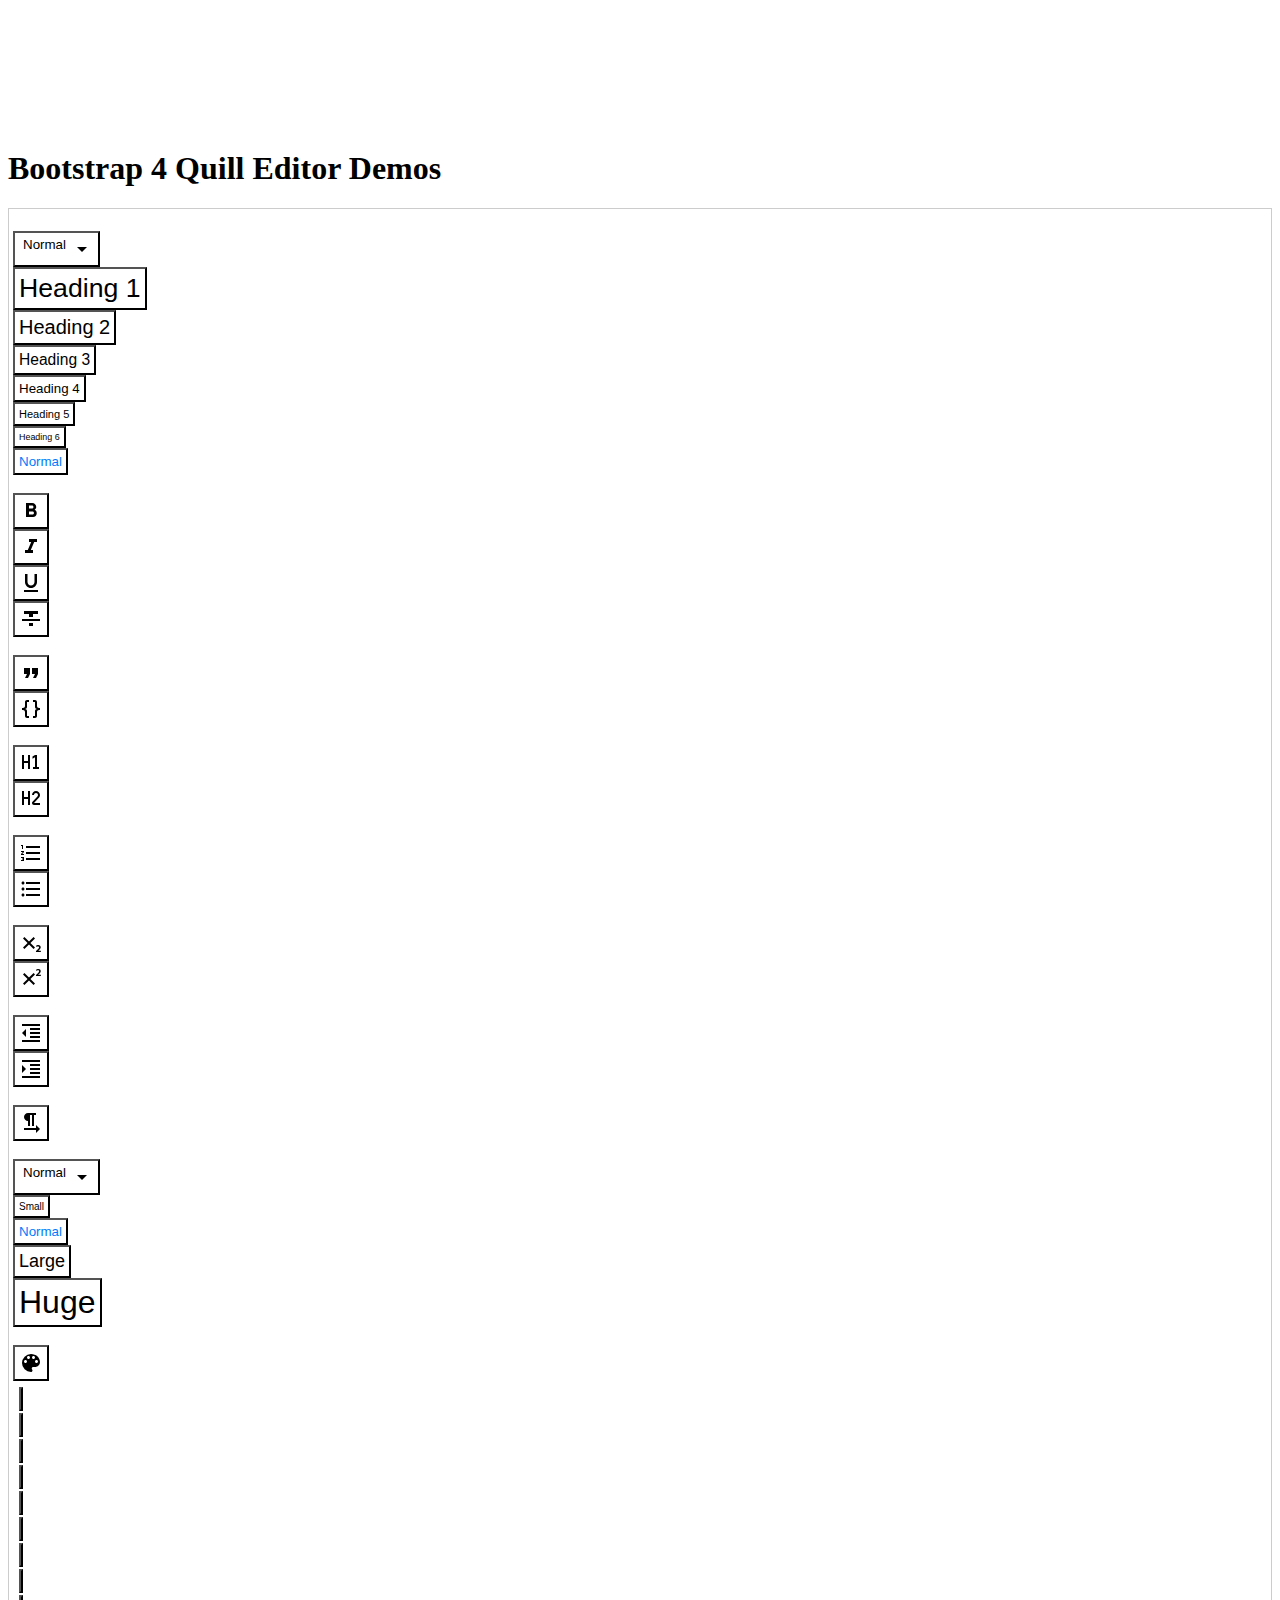
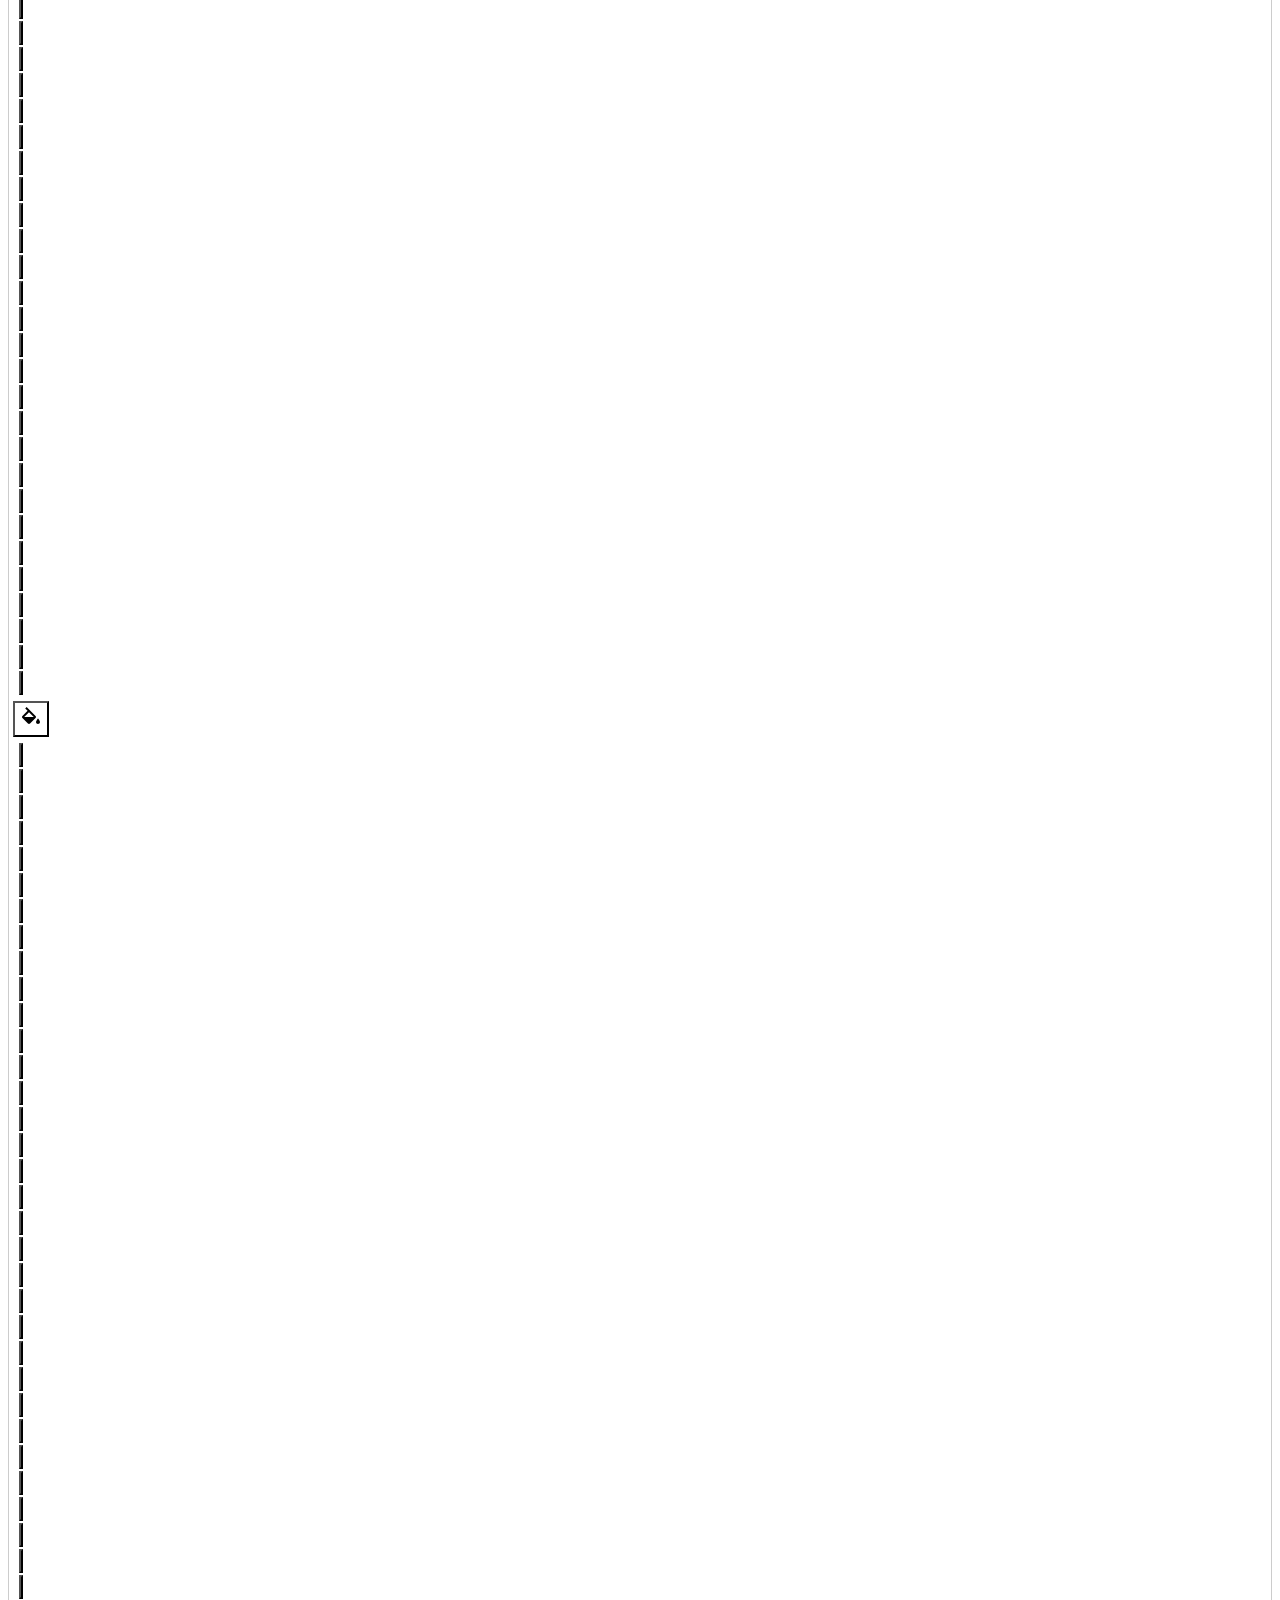
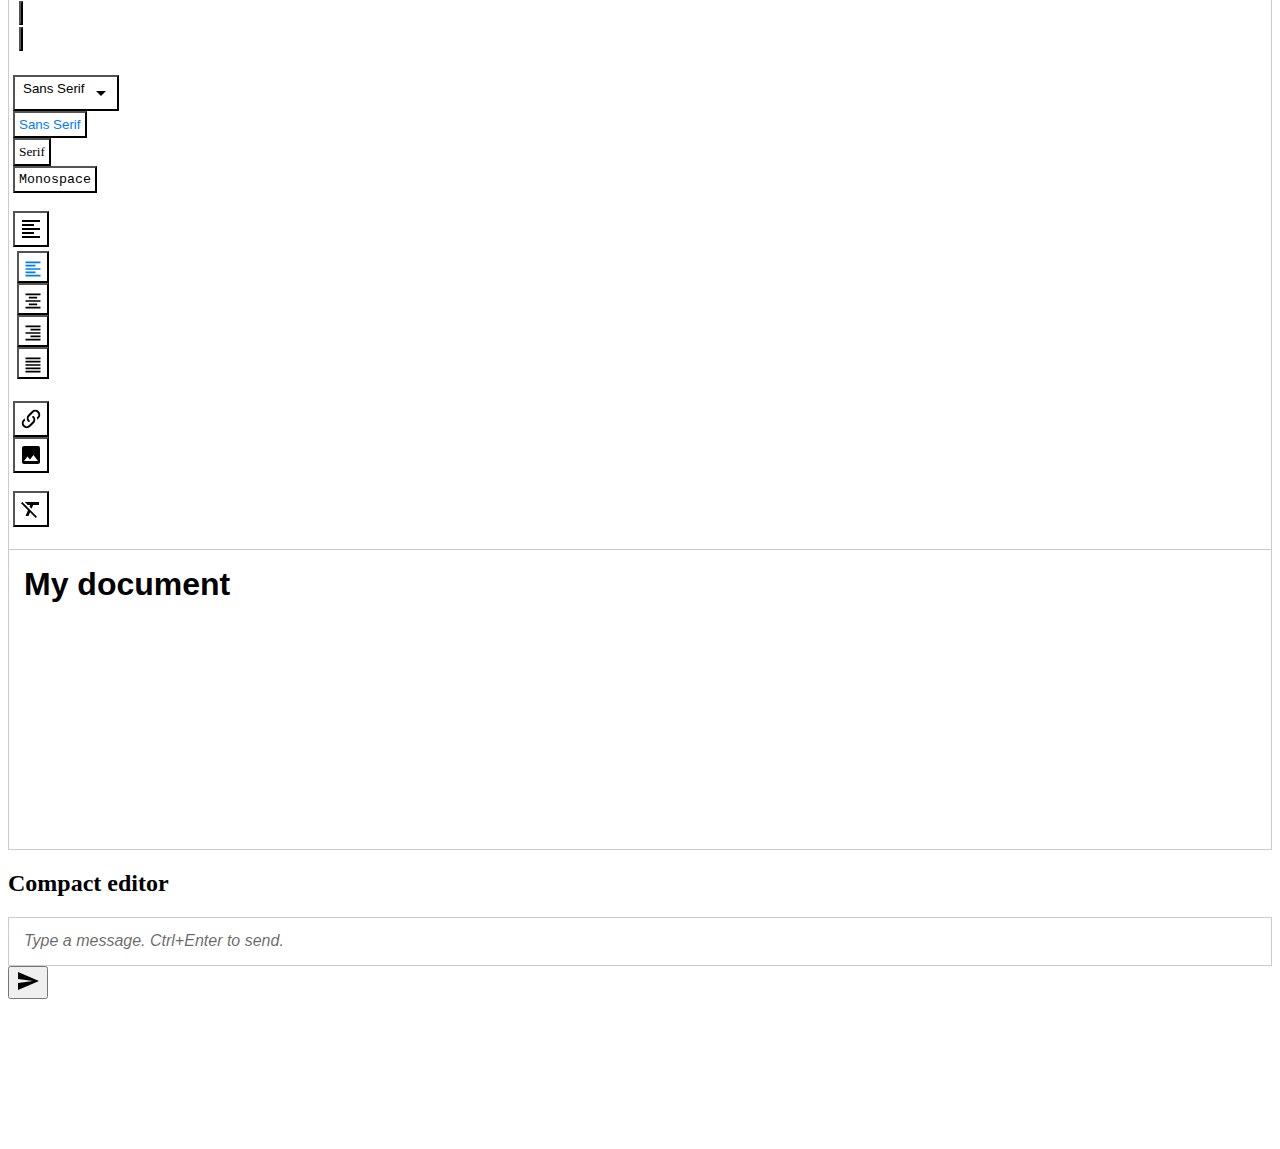
<file: Quill-Editor-Bootstrap-4/demo/index.html>
<!doctype html>
<html lang="en">

<head>
  <meta charset="utf-8">
  <title>Bootstrap 4 Quill Editor Demos</title>
  <meta name="description" content="">
  <meta name="viewport" content="width=device-width, initial-scale=1, shrink-to-fit=no">

  <link rel="stylesheet" href="https://stackpath.bootstrapcdn.com/bootstrap/4.1.3/css/bootstrap.min.css" integrity="sha384-MCw98/SFnGE8fJT3GXwEOngsV7Zt27NXFoaoApmYm81iuXoPkFOJwJ8ERdknLPMO" crossorigin="anonymous">
<link href="https://www.jqueryscript.net/css/jquerysctipttop.css" rel="stylesheet" type="text/css">
  <script src="https://code.jquery.com/jquery-3.3.1.slim.min.js" integrity="sha384-q8i/X+965DzO0rT7abK41JStQIAqVgRVzpbzo5smXKp4YfRvH+8abtTE1Pi6jizo" crossorigin="anonymous"></script>
  <script src="https://cdnjs.cloudflare.com/ajax/libs/popper.js/1.14.3/umd/popper.min.js" integrity="sha384-ZMP7rVo3mIykV+2+9J3UJ46jBk0WLaUAdn689aCwoqbBJiSnjAK/l8WvCWPIPm49" crossorigin="anonymous"></script>
  <script src="https://stackpath.bootstrapcdn.com/bootstrap/4.1.3/js/bootstrap.min.js" integrity="sha384-ChfqqxuZUCnJSK3+MXmPNIyE6ZbWh2IMqE241rYiqJxyMiZ6OW/JmZQ5stwEULTy" crossorigin="anonymous"></script>

  <link rel="stylesheet" href="../dist/css/quill.css">
  <link rel="stylesheet" href="../dist/css/quill.snow.css">
  <link rel="stylesheet" href="../dist/css/quill.bubble.css">
  <script src="../dist/bootstrap-quill.js"></script>
</head>

<body>
  <div id="jquery-script-menu">
<div class="jquery-script-center">

<div class="jquery-script-ads"><script type="text/javascript">
google_ad_client = "ca-pub-2783044520727903";
/* jQuery_demo */
google_ad_slot = "2780937993";
google_ad_width = 728;
google_ad_height = 90;
//-->
</script>
<script type="text/javascript"
src="https://pagead2.googlesyndication.com/pagead/show_ads.js">
</script></div>
<div class="jquery-script-clear"></div>
</div>
</div>
  <script src="../dist/sprite.svg.js"></script>
  <main class="container" style="margin:150px auto">
<h1>Bootstrap 4 Quill Editor Demos</h1>
    <div class="editor-full">
      <div id="document-full" class="ql-scroll-y" style="height: 300px;">
        <h1>My document</h1>
      </div>
    </div>

    <h2 class="display-4 mt-5">Compact editor</h2>
    <form onsubmit="console.log('submitted');">
      <div class="editor-compact d-flex">
        <div id="document-compact" class="ql-compact flex-fill"></div>
        <button type="submit" class="btn btn-link flex-grow-0 flex-shrink-0"><svg style="fill: currentColor;" width="24" height="24">
            <use xmlns:xlink="http://www.w3.org/1999/xlink" xlink:href="#send"></use>
          </svg></button>
      </div>
    </form>

  </main>

  <script>
    var toolbarOptions = [
      [{
        'header': [1, 2, 3, 4, 5, 6, false]
      }],
      ['bold', 'italic', 'underline', 'strike'], // toggled buttons
      ['blockquote', 'code-block'],

      [{
        'header': 1
      }, {
        'header': 2
      }], // custom button values
      [{
        'list': 'ordered'
      }, {
        'list': 'bullet'
      }],
      [{
        'script': 'sub'
      }, {
        'script': 'super'
      }], // superscript/subscript
      [{
        'indent': '-1'
      }, {
        'indent': '+1'
      }], // outdent/indent
      [{
        'direction': 'rtl'
      }], // text direction

      [{
        'size': ['small', false, 'large', 'huge']
      }], // custom dropdown

      [{
        'color': []
      }, {
        'background': []
      }], // dropdown with defaults from theme
      [{
        'font': []
      }],
      [{
        'align': []
      }],
      ['link', 'image'],

      ['clean'] // remove formatting button
    ];

    var quillFull = new Quill('#document-full', {
      modules: {
        toolbar: toolbarOptions,
        autoformat: true
      },
      theme: 'snow',
      placeholder: "Write something..."
    });

    var quillCompact = new Quill('#document-compact', {
      modules: {
        form: {
          submitKey: {
            key: 'Enter',
            shortKey: true
          }
        },
        autoformat: true
      },
      theme: 'bubble',
      placeholder: "Type a message. " + (/mac/i.test(navigator.platform) ? "⌘" : "Ctrl") + "+Enter to send."
    });

  </script>
</body>
<script type="text/javascript">

  var _gaq = _gaq || [];
  _gaq.push(['_setAccount', 'UA-36251023-1']);
  _gaq.push(['_setDomainName', 'jqueryscript.net']);
  _gaq.push(['_trackPageview']);

  (function() {
    var ga = document.createElement('script'); ga.type = 'text/javascript'; ga.async = true;
    ga.src = ('https:' == document.location.protocol ? 'https://ssl' : 'http://www') + '.google-analytics.com/ga.js';
    var s = document.getElementsByTagName('script')[0]; s.parentNode.insertBefore(ga, s);
  })();

</script>
</html>
</file>
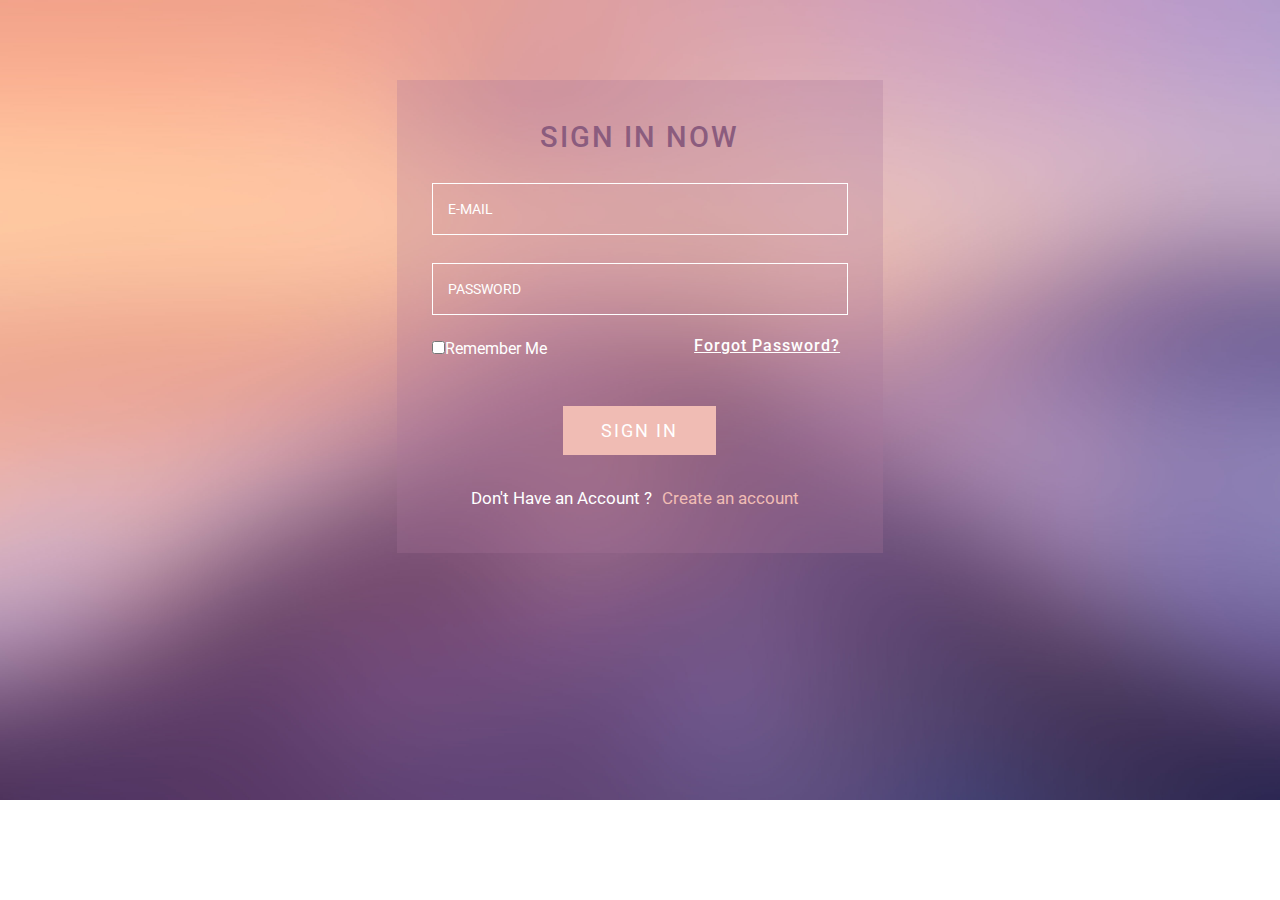
<file: login.html>
<!--A Design by W3layouts
Author: W3layout
Author URL: http://w3layouts.com
License: Creative Commons Attribution 3.0 Unported
License URL: http://creativecommons.org/licenses/by/3.0/
-->
<!DOCTYPE html>
<head>
<title>Visitors an Admin Panel Category Bootstrap Responsive Website Template | Login :: w3layouts</title>
<meta name="viewport" content="width=device-width, initial-scale=1">
<meta http-equiv="Content-Type" content="text/html; charset=utf-8" />
<meta name="keywords" content="Visitors Responsive web template, Bootstrap Web Templates, Flat Web Templates, Android Compatible web template, 
Smartphone Compatible web template, free webdesigns for Nokia, Samsung, LG, SonyEricsson, Motorola web design" />
<script type="application/x-javascript"> addEventListener("load", function() { setTimeout(hideURLbar, 0); }, false); function hideURLbar(){ window.scrollTo(0,1); } </script>
<!-- bootstrap-css -->
<link rel="stylesheet" href="css/bootstrap.min.css" >
<!-- //bootstrap-css -->
<!-- Custom CSS -->
<link href="css/style.css" rel='stylesheet' type='text/css' />
<link href="css/style-responsive.css" rel="stylesheet"/>
<!-- font CSS -->
<link href='//fonts.googleapis.com/css?family=Roboto:400,100,100italic,300,300italic,400italic,500,500italic,700,700italic,900,900italic' rel='stylesheet' type='text/css'>
<!-- font-awesome icons -->
<link rel="stylesheet" href="css/font.css" type="text/css"/>
<link href="css/font-awesome.css" rel="stylesheet"> 
<!-- //font-awesome icons -->
<script src="js/jquery2.0.3.min.js"></script>
</head>
<body>
<div class="log-w3">
<div class="w3layouts-main">
	<h2>Sign In Now</h2>
		<form action="#" method="post">
			<input type="email" class="ggg" name="Email" placeholder="E-MAIL" required="">
			<input type="password" class="ggg" name="Password" placeholder="PASSWORD" required="">
			<span><input type="checkbox" />Remember Me</span>
			<h6><a href="#">Forgot Password?</a></h6>
				<div class="clearfix"></div>
				<input type="submit" value="Sign In" name="login">
		</form>
		<p>Don't Have an Account ?<a href="registration.html">Create an account</a></p>
</div>
</div>
<script src="js/bootstrap.js"></script>
<script src="js/jquery.dcjqaccordion.2.7.js"></script>
<script src="js/scripts.js"></script>
<script src="js/jquery.slimscroll.js"></script>
<script src="js/jquery.nicescroll.js"></script>
<!--[if lte IE 8]><script language="javascript" type="text/javascript" src="js/flot-chart/excanvas.min.js"></script><![endif]-->
<script src="js/jquery.scrollTo.js"></script>
</body>
</html>
</file>
<file: Quill-Editor-Bootstrap-4/dist/css/quill.css>
/*!
 * Quill Editor v2.0.0-dev.2
 * https://quilljs.com/
 * Copyright (c) 2014, Jason Chen
 * Copyright (c) 2013, salesforce.com
 */.ql-container{box-sizing:border-box;font-family:Helvetica, Arial, sans-serif;font-size:13px;height:100%;margin:0px;position:relative}.ql-container.ql-disabled .ql-tooltip{visibility:hidden}.ql-container:not(.ql-disabled) li[data-list=checked]>.ql-ui,.ql-container:not(.ql-disabled) li[data-list=unchecked]>.ql-ui{cursor:pointer}.ql-clipboard{left:-100000px;height:1px;overflow-y:hidden;position:absolute;top:50%}.ql-clipboard p{margin:0;padding:0}.ql-editor{box-sizing:border-box;counter-reset:list-0;line-height:1.42;height:100%;outline:none;overflow-y:auto;padding:12px 15px;tab-size:4;-moz-tab-size:4;text-align:left;white-space:pre-wrap;word-wrap:break-word}.ql-editor>*{cursor:text}.ql-editor p,.ql-editor ol,.ql-editor pre,.ql-editor blockquote,.ql-editor h1,.ql-editor h2,.ql-editor h3,.ql-editor h4,.ql-editor h5,.ql-editor h6{margin:0;padding:0}.ql-editor p,.ql-editor h1,.ql-editor h2,.ql-editor h3,.ql-editor h4,.ql-editor h5,.ql-editor h6{counter-reset:list-0 list-1 list-2 list-3 list-4 list-5 list-6 list-7 list-8 list-9}.ql-editor table{border-collapse:collapse}.ql-editor td{border:1px solid #000;padding:2px 5px}.ql-editor ol{padding-left:1.5em}.ql-editor li{list-style-type:none;padding-left:1.5em;position:relative}.ql-editor li>.ql-ui:before{display:inline-block;margin-left:-1.5em;margin-right:0.3em;text-align:right;white-space:nowrap;width:1.2em}.ql-editor li[data-list=checked]>.ql-ui,.ql-editor li[data-list=unchecked]>.ql-ui{color:#777}.ql-editor li[data-list=bullet]>.ql-ui:before{content:'\2022'}.ql-editor li[data-list=checked]>.ql-ui:before{content:'\2611'}.ql-editor li[data-list=unchecked]>.ql-ui:before{content:'\2610'}.ql-editor li[data-list=ordered]{counter-reset:list-1 list-2 list-3 list-4 list-5 list-6 list-7 list-8 list-9;counter-increment:list-0}.ql-editor li[data-list=ordered]>.ql-ui:before{content:counter(list-0, decimal) ". "}.ql-editor li[data-list=ordered].ql-indent-1{counter-increment:list-1}.ql-editor li[data-list=ordered].ql-indent-1>.ql-ui:before{content:counter(list-1, lower-alpha) ". "}.ql-editor li[data-list=ordered].ql-indent-1{counter-reset:list-2 list-3 list-4 list-5 list-6 list-7 list-8 list-9}.ql-editor li[data-list=ordered].ql-indent-2{counter-increment:list-2}.ql-editor li[data-list=ordered].ql-indent-2>.ql-ui:before{content:counter(list-2, lower-roman) ". "}.ql-editor li[data-list=ordered].ql-indent-2{counter-reset:list-3 list-4 list-5 list-6 list-7 list-8 list-9}.ql-editor li[data-list=ordered].ql-indent-3{counter-increment:list-3}.ql-editor li[data-list=ordered].ql-indent-3>.ql-ui:before{content:counter(list-3, decimal) ". "}.ql-editor li[data-list=ordered].ql-indent-3{counter-reset:list-4 list-5 list-6 list-7 list-8 list-9}.ql-editor li[data-list=ordered].ql-indent-4{counter-increment:list-4}.ql-editor li[data-list=ordered].ql-indent-4>.ql-ui:before{content:counter(list-4, lower-alpha) ". "}.ql-editor li[data-list=ordered].ql-indent-4{counter-reset:list-5 list-6 list-7 list-8 list-9}.ql-editor li[data-list=ordered].ql-indent-5{counter-increment:list-5}.ql-editor li[data-list=ordered].ql-indent-5>.ql-ui:before{content:counter(list-5, lower-roman) ". "}.ql-editor li[data-list=ordered].ql-indent-5{counter-reset:list-6 list-7 list-8 list-9}.ql-editor li[data-list=ordered].ql-indent-6{counter-increment:list-6}.ql-editor li[data-list=ordered].ql-indent-6>.ql-ui:before{content:counter(list-6, decimal) ". "}.ql-editor li[data-list=ordered].ql-indent-6{counter-reset:list-7 list-8 list-9}.ql-editor li[data-list=ordered].ql-indent-7{counter-increment:list-7}.ql-editor li[data-list=ordered].ql-indent-7>.ql-ui:before{content:counter(list-7, lower-alpha) ". "}.ql-editor li[data-list=ordered].ql-indent-7{counter-reset:list-8 list-9}.ql-editor li[data-list=ordered].ql-indent-8{counter-increment:list-8}.ql-editor li[data-list=ordered].ql-indent-8>.ql-ui:before{content:counter(list-8, lower-roman) ". "}.ql-editor li[data-list=ordered].ql-indent-8{counter-reset:list-9}.ql-editor li[data-list=ordered].ql-indent-9{counter-increment:list-9}.ql-editor li[data-list=ordered].ql-indent-9>.ql-ui:before{content:counter(list-9, decimal) ". "}.ql-editor .ql-indent-1:not(.ql-direction-rtl){padding-left:3em}.ql-editor li.ql-indent-1:not(.ql-direction-rtl){padding-left:4.5em}.ql-editor .ql-indent-1.ql-direction-rtl.ql-align-right{padding-right:3em}.ql-editor li.ql-indent-1.ql-direction-rtl.ql-align-right{padding-right:4.5em}.ql-editor .ql-indent-2:not(.ql-direction-rtl){padding-left:6em}.ql-editor li.ql-indent-2:not(.ql-direction-rtl){padding-left:7.5em}.ql-editor .ql-indent-2.ql-direction-rtl.ql-align-right{padding-right:6em}.ql-editor li.ql-indent-2.ql-direction-rtl.ql-align-right{padding-right:7.5em}.ql-editor .ql-indent-3:not(.ql-direction-rtl){padding-left:9em}.ql-editor li.ql-indent-3:not(.ql-direction-rtl){padding-left:10.5em}.ql-editor .ql-indent-3.ql-direction-rtl.ql-align-right{padding-right:9em}.ql-editor li.ql-indent-3.ql-direction-rtl.ql-align-right{padding-right:10.5em}.ql-editor .ql-indent-4:not(.ql-direction-rtl){padding-left:12em}.ql-editor li.ql-indent-4:not(.ql-direction-rtl){padding-left:13.5em}.ql-editor .ql-indent-4.ql-direction-rtl.ql-align-right{padding-right:12em}.ql-editor li.ql-indent-4.ql-direction-rtl.ql-align-right{padding-right:13.5em}.ql-editor .ql-indent-5:not(.ql-direction-rtl){padding-left:15em}.ql-editor li.ql-indent-5:not(.ql-direction-rtl){padding-left:16.5em}.ql-editor .ql-indent-5.ql-direction-rtl.ql-align-right{padding-right:15em}.ql-editor li.ql-indent-5.ql-direction-rtl.ql-align-right{padding-right:16.5em}.ql-editor .ql-indent-6:not(.ql-direction-rtl){padding-left:18em}.ql-editor li.ql-indent-6:not(.ql-direction-rtl){padding-left:19.5em}.ql-editor .ql-indent-6.ql-direction-rtl.ql-align-right{padding-right:18em}.ql-editor li.ql-indent-6.ql-direction-rtl.ql-align-right{padding-right:19.5em}.ql-editor .ql-indent-7:not(.ql-direction-rtl){padding-left:21em}.ql-editor li.ql-indent-7:not(.ql-direction-rtl){padding-left:22.5em}.ql-editor .ql-indent-7.ql-direction-rtl.ql-align-right{padding-right:21em}.ql-editor li.ql-indent-7.ql-direction-rtl.ql-align-right{padding-right:22.5em}.ql-editor .ql-indent-8:not(.ql-direction-rtl){padding-left:24em}.ql-editor li.ql-indent-8:not(.ql-direction-rtl){padding-left:25.5em}.ql-editor .ql-indent-8.ql-direction-rtl.ql-align-right{padding-right:24em}.ql-editor li.ql-indent-8.ql-direction-rtl.ql-align-right{padding-right:25.5em}.ql-editor .ql-indent-9:not(.ql-direction-rtl){padding-left:27em}.ql-editor li.ql-indent-9:not(.ql-direction-rtl){padding-left:28.5em}.ql-editor .ql-indent-9.ql-direction-rtl.ql-align-right{padding-right:27em}.ql-editor li.ql-indent-9.ql-direction-rtl.ql-align-right{padding-right:28.5em}.ql-editor li.ql-direction-rtl{padding-right:1.5em}.ql-editor li.ql-direction-rtl>.ql-ui:before{margin-left:0.3em;margin-right:-1.5em;text-align:left}.ql-editor table{table-layout:fixed;width:100%}.ql-editor table td{outline:none}.ql-editor .ql-code-block-container{font-family:monospace}.ql-editor .ql-video{display:block;max-width:100%}.ql-editor .ql-video.ql-align-center{margin:0 auto}.ql-editor .ql-video.ql-align-right{margin:0 0 0 auto}.ql-editor .ql-bg-black{background-color:#000}.ql-editor .ql-bg-red{background-color:#e60000}.ql-editor .ql-bg-orange{background-color:#f90}.ql-editor .ql-bg-yellow{background-color:#ff0}.ql-editor .ql-bg-green{background-color:#008a00}.ql-editor .ql-bg-blue{background-color:#06c}.ql-editor .ql-bg-purple{background-color:#93f}.ql-editor .ql-color-white{color:#fff}.ql-editor .ql-color-red{color:#e60000}.ql-editor .ql-color-orange{color:#f90}.ql-editor .ql-color-yellow{color:#ff0}.ql-editor .ql-color-green{color:#008a00}.ql-editor .ql-color-blue{color:#06c}.ql-editor .ql-color-purple{color:#93f}.ql-editor .ql-font-serif{font-family:Georgia, Times New Roman, serif}.ql-editor .ql-font-monospace{font-family:Monaco, Courier New, monospace}.ql-editor .ql-size-small{font-size:0.75em}.ql-editor .ql-size-large{font-size:1.5em}.ql-editor .ql-size-huge{font-size:2.5em}.ql-editor .ql-direction-rtl{direction:rtl;text-align:inherit}.ql-editor .ql-align-center{text-align:center}.ql-editor .ql-align-justify{text-align:justify}.ql-editor .ql-align-right{text-align:right}.ql-editor .ql-ui{position:absolute}.ql-editor.ql-blank::before{color:rgba(0,0,0,0.6);content:attr(data-placeholder);font-style:italic;left:15px;pointer-events:none;position:absolute;right:15px}.ql-theme{box-sizing:border-box}.ql-theme *{box-sizing:border-box}.ql-theme .i{fill:currentColor;width:1.5rem;height:1.5rem}.ql-theme.ql-container,.ql-theme .ql-container{font-size:1rem}.ql-theme.ql-toolbar,.ql-theme .ql-toolbar{padding:4px}.ql-theme.ql-toolbar .btn-group,.ql-theme .ql-toolbar .btn-group{margin:4px}.ql-theme.ql-toolbar button,.ql-theme.ql-toolbar .btn,.ql-theme .ql-toolbar button,.ql-theme .ql-toolbar .btn{display:flex;align-content:center;padding:4px}.ql-theme.ql-toolbar input.ql-image[type=file],.ql-theme.ql-toolbar input.ql-image[type=file],.ql-theme .ql-toolbar input.ql-image[type=file],.ql-theme .ql-toolbar input.ql-image[type=file]{display:none}.ql-theme .ql-hidden{display:none}.ql-theme .ql-out-bottom,.ql-theme .ql-out-top{visibility:hidden}.ql-theme .ql-tooltip{position:absolute;transform:translateY(10px)}.ql-theme .ql-tooltip a{cursor:pointer;text-decoration:none}.ql-theme .ql-tooltip.ql-flip{transform:translateY(-10px)}.ql-theme .ql-direction svg:last-child{display:none}.ql-theme .ql-direction.ql-active svg:last-child{display:inline}.ql-theme .ql-direction.ql-active svg:first-child{display:none}.ql-theme .ql-editor{overflow-y:visible}.ql-theme .ql-editor a{text-decoration:underline}.ql-theme .ql-editor blockquote{border-left:4px solid #ccc;margin-bottom:5px;margin-top:5px;padding-left:16px}.ql-theme .ql-editor code,.ql-theme .ql-editor pre{background-color:#f0f0f0;border-radius:3px}.ql-theme .ql-editor pre{white-space:pre-wrap;margin-bottom:5px;margin-top:5px;padding:5px 10px}.ql-theme .ql-editor code{font-size:85%;padding:2px 4px}.ql-theme .ql-editor pre.ql-syntax{background-color:#23241f;color:#f8f8f2;overflow:visible}.ql-theme .ql-editor img{max-width:100%}.ql-theme.ql-scroll-y.ql-editor,.ql-theme.ql-scroll-y .ql-editor,.ql-theme .ql-scroll-y.ql-editor,.ql-theme .ql-scroll-y .ql-editor{overflow-y:auto}.ql-theme .dropdown-toggle .i{flex:0 0 auto}.ql-theme .dropdown-toggle::after{display:none}.ql-theme .dropdown-toggle::before{display:inline-block;flex:1;margin:0 4px}.ql-theme .ql-color-picker,.ql-theme .ql-icon-picker{width:32px}.ql-theme .ql-icon-picker .dropdown-menu{padding:4px;min-width:32px}.ql-theme .ql-icon-picker .dropdown-menu.show{display:flex}.ql-theme .ql-icon-picker .dropdown-item{height:32px;width:32px;padding:4px;margin:0}.ql-theme .ql-color-picker .dropdown-menu{padding:4px;width:206px;flex-wrap:wrap}.ql-theme .ql-color-picker .dropdown-menu.show{display:flex}.ql-theme .ql-color-picker .dropdown-item{flex:1 1 24px;height:24px;margin:2px;padding:0}.ql-theme .dropdown.ql-header .dropdown-item[data-label]:not([data-label=''])::before,.ql-theme .dropdown.ql-font .dropdown-item[data-label]:not([data-label=''])::before,.ql-theme .dropdown.ql-size .dropdown-item[data-label]:not([data-label=''])::before,.ql-theme .dropdown.ql-header .dropdown-item[data-label]:not([data-label=''])::before,.ql-theme .dropdown.ql-font .dropdown-item[data-label]:not([data-label=''])::before,.ql-theme .dropdown.ql-size .dropdown-item[data-label]:not([data-label=''])::before{content:attr(data-label)}.ql-theme .dropdown.ql-header{min-width:98px}.ql-theme .dropdown.ql-header .dropdown-toggle::before,.ql-theme .dropdown.ql-header .dropdown-item::before{content:'Normal'}.ql-theme .dropdown.ql-header .dropdown-toggle[data-value="1"]::before,.ql-theme .dropdown.ql-header .dropdown-item[data-value="1"]::before{content:'Heading 1'}.ql-theme .dropdown.ql-header .dropdown-toggle[data-value="2"]::before,.ql-theme .dropdown.ql-header .dropdown-item[data-value="2"]::before{content:'Heading 2'}.ql-theme .dropdown.ql-header .dropdown-toggle[data-value="3"]::before,.ql-theme .dropdown.ql-header .dropdown-item[data-value="3"]::before{content:'Heading 3'}.ql-theme .dropdown.ql-header .dropdown-toggle[data-value="4"]::before,.ql-theme .dropdown.ql-header .dropdown-item[data-value="4"]::before{content:'Heading 4'}.ql-theme .dropdown.ql-header .dropdown-toggle[data-value="5"]::before,.ql-theme .dropdown.ql-header .dropdown-item[data-value="5"]::before{content:'Heading 5'}.ql-theme .dropdown.ql-header .dropdown-toggle[data-value="6"]::before,.ql-theme .dropdown.ql-header .dropdown-item[data-value="6"]::before{content:'Heading 6'}.ql-theme .dropdown.ql-header .dropdown-item[data-value="1"]::before{font-size:2em}.ql-theme .dropdown.ql-header .dropdown-item[data-value="2"]::before{font-size:1.5em}.ql-theme .dropdown.ql-header .dropdown-item[data-value="3"]::before{font-size:1.17em}.ql-theme .dropdown.ql-header .dropdown-item[data-value="4"]::before{font-size:1em}.ql-theme .dropdown.ql-header .dropdown-item[data-value="5"]::before{font-size:0.83em}.ql-theme .dropdown.ql-header .dropdown-item[data-value="6"]::before{font-size:0.67em}.ql-theme .dropdown.ql-font{min-width:108px}.ql-theme .dropdown.ql-font .dropdown-toggle::before,.ql-theme .dropdown.ql-font .dropdown-item::before{content:'Sans Serif'}.ql-theme .dropdown.ql-font .dropdown-toggle[data-value=serif]::before,.ql-theme .dropdown.ql-font .dropdown-item[data-value=serif]::before{content:'Serif'}.ql-theme .dropdown.ql-font .dropdown-toggle[data-value=monospace]::before,.ql-theme .dropdown.ql-font .dropdown-item[data-value=monospace]::before{content:'Monospace'}.ql-theme .dropdown.ql-font .dropdown-item[data-value=serif]::before{font-family:Georgia, Times New Roman, serif}.ql-theme .dropdown.ql-font .dropdown-item[data-value=monospace]::before{font-family:Monaco, Courier New, monospace}.ql-theme .dropdown.ql-size{min-width:98px}.ql-theme .dropdown.ql-size .dropdown-toggle::before,.ql-theme .dropdown.ql-size .dropdown-item::before{content:'Normal'}.ql-theme .dropdown.ql-size .dropdown-toggle[data-value=small]::before,.ql-theme .dropdown.ql-size .dropdown-item[data-value=small]::before{content:'Small'}.ql-theme .dropdown.ql-size .dropdown-toggle[data-value=large]::before,.ql-theme .dropdown.ql-size .dropdown-item[data-value=large]::before{content:'Large'}.ql-theme .dropdown.ql-size .dropdown-toggle[data-value=huge]::before,.ql-theme .dropdown.ql-size .dropdown-item[data-value=huge]::before{content:'Huge'}.ql-theme .dropdown.ql-size .dropdown-item[data-value=small]::before{font-size:10px}.ql-theme .dropdown.ql-size .dropdown-item[data-value=large]::before{font-size:18px}.ql-theme .dropdown.ql-size .dropdown-item[data-value=huge]::before{font-size:32px}.ql-theme .ql-color-picker.ql-background .dropdown-item{background-color:#fff}.ql-theme .ql-color-picker.ql-color .dropdown-item{background-color:#000}
</file>
<file: Quill-Editor-Bootstrap-4/dist/css/quill.snow.css>
.ql-snow.ql-toolbar{border:1px solid #ccc}.ql-snow.ql-toolbar+.ql-snow.ql-container{border-top:0px}.ql-snow.ql-toolbar button,.ql-snow.ql-toolbar .btn,.ql-snow .ql-toolbar button,.ql-snow .ql-toolbar .btn{background:none}.ql-snow.ql-toolbar button.active,.ql-snow.ql-toolbar .btn.active,.ql-snow .ql-toolbar button.active,.ql-snow .ql-toolbar .btn.active{color:#007bff}.ql-snow.ql-toolbar button:hover,.ql-snow.ql-toolbar .btn:hover,.ql-snow .ql-toolbar button:hover,.ql-snow .ql-toolbar .btn:hover{color:#0062cc}.ql-snow .ql-tooltip{background-color:#fff;border:1px solid #ccc;box-shadow:0px 0px 5px #ddd;color:#444;padding:5px 12px;white-space:nowrap}.ql-snow .ql-tooltip::before{content:"Visit URL:";line-height:26px;margin-right:8px}.ql-snow .ql-tooltip input[type=text]{display:none;border:1px solid #ccc;font-size:13px;height:26px;margin:0px;padding:3px 5px;width:170px}.ql-snow .ql-tooltip a.ql-preview{display:inline-block;max-width:200px;overflow-x:hidden;text-overflow:ellipsis;vertical-align:top}.ql-snow .ql-tooltip a.ql-action::after{border-right:1px solid #ccc;content:'Edit';margin-left:16px;padding-right:8px}.ql-snow .ql-tooltip a.ql-remove::before{content:'Remove';margin-left:8px}.ql-snow .ql-tooltip a{line-height:26px}.ql-snow .ql-tooltip.ql-editing a.ql-preview,.ql-snow .ql-tooltip.ql-editing a.ql-remove{display:none}.ql-snow .ql-tooltip.ql-editing input[type=text]{display:inline-block}.ql-snow .ql-tooltip.ql-editing a.ql-action::after{border-right:0px;content:'Save';padding-right:0px}.ql-snow .ql-tooltip[data-mode=link]::before{content:"Enter link:"}.ql-snow .ql-tooltip[data-mode=formula]::before{content:"Enter formula:"}.ql-snow .ql-tooltip[data-mode=video]::before{content:"Enter video:"}.ql-snow.ql-container{border:1px solid #ccc}
</file>
<file: Quill-Editor-Bootstrap-4/dist/css/quill.bubble.css>
.ql-bubble.ql-container{border:1px solid #ccc}.ql-bubble .ql-toolbar .btn-group{margin:8px 12px 8px 0px}.ql-bubble .ql-toolbar .btn-group:first-child{margin-left:12px}.ql-bubble .ql-toolbar .btn,.ql-bubble .ql-toolbar button{color:#fff;background:none}.ql-bubble .ql-color-picker .dropdown-item.active,.ql-bubble .ql-color-picker .dropdown-item:hover{border-color:#fff}.ql-bubble .ql-tooltip{background-color:#444;border-radius:25px;color:#fff}.ql-bubble .ql-tooltip-arrow{border-left:6px solid transparent;border-right:6px solid transparent;content:" ";display:block;left:50%;margin-left:-6px;position:absolute}.ql-bubble .ql-tooltip:not(.ql-flip) .ql-tooltip-arrow{border-bottom:6px solid #444;top:-6px}.ql-bubble .ql-tooltip.ql-flip .ql-tooltip-arrow{border-top:6px solid #444;bottom:-6px}.ql-bubble .ql-tooltip.ql-editing .ql-tooltip-editor{display:block}.ql-bubble .ql-tooltip.ql-editing .btn-group{visibility:hidden}.ql-bubble .ql-tooltip-editor{display:none}.ql-bubble .ql-tooltip-editor input[type=text]{background:transparent;border:none;color:#fff;font-size:13px;height:100%;outline:none;padding:10px 20px;position:absolute;width:100%}.ql-bubble .ql-tooltip-editor a{top:10px;position:absolute;right:20px}.ql-bubble .ql-tooltip-editor a:before{color:#ccc;content:"\D7";font-size:16px;font-weight:bold}.ql-bubble.ql-container:not(.ql-disabled) a{position:relative;white-space:nowrap}.ql-bubble.ql-container:not(.ql-disabled) a::before{background-color:#444;border-radius:15px;top:-5px;font-size:12px;color:#fff;content:attr(href);font-weight:normal;overflow:hidden;padding:5px 15px;text-decoration:none;z-index:1}.ql-bubble.ql-container:not(.ql-disabled) a::after{border-top:6px solid #444;border-left:6px solid transparent;border-right:6px solid transparent;top:0;content:" ";height:0;width:0}.ql-bubble.ql-container:not(.ql-disabled) a::before,.ql-bubble.ql-container:not(.ql-disabled) a::after{left:0;margin-left:50%;position:absolute;transform:translate(-50%, -100%);transition:visibility 0s ease 200ms;visibility:hidden}.ql-bubble.ql-container:not(.ql-disabled) a:hover::before,.ql-bubble.ql-container:not(.ql-disabled) a:hover::after{visibility:visible}
</file>
<file: css/style.css>
/*
Author: W3layout
Author URL: http://w3layouts.com
License: Creative Commons Attribution 3.0 Unported
License URL: http://creativecommons.org/licenses/by/3.0/
*/
h4, h5, h6,
h1, h2, h3 {margin: 0;}
ul, ol {margin: 0;}
p {margin: 0;}

html, body{
	font-family: 'Roboto', sans-serif;
    font-size: 100%;
    overflow-x: hidden;
    background: url(../images/bg.jpg) no-repeat 0px 0px;
	background-size:cover;
}
body a{
	transition: 0.5s all ease;
	-webkit-transition: 0.5s all ease;
	-moz-transition: 0.5s all ease;
	-o-transition: 0.5s all ease;
	-ms-transition: 0.5s all ease;
	text-decoration:none;
}
h1,h2,h3,h4,h5,h6{
	margin:0;			   
}
p{
	margin:0;
}
ul,label{
	margin:0;
	padding:0;
}
body a:hover{
	text-decoration:none;
}
	/*sidebar navigation*/
#sidebar {
    width:240px;
    height:100%;
    position:fixed;
    background:rgba(52, 48, 48, 0.78);
    -webkit-transition:all .3s ease-in-out;
    -moz-transition:all .3s ease-in-out;
    -o-transition:all .3s ease-in-out;
    transition:all .3s ease-in-out;
}
#sidebar ul li {
    position: relative;
}
.leftside-navigation,.right-stat-bar{
    height: 100%;
}
.right-stat-bar ul {
    list-style-type: none;
    padding-left: 0;
}
/*LEFT NAVIGATION ICON*/
.dcjq-icon {
    height:17px;
    width:17px;
    display:inline-block;
    background:url(../images/nav-expand.png) no-repeat top;
    border-radius:3px;
    -moz-border-radius:3px;
    -webkit-border-radius:3px;
    position:absolute;
    right:10px;
}
.active .dcjq-icon {
    background:url(../images/nav-expand.png) no-repeat bottom;
    border-radius:3px;
    -moz-border-radius:3px;
    -webkit-border-radius:3px;
}
.right-side-accordion .dcjq-icon {
    height:17px;
    width:17px;
    display:inline-block;
    background:url(../images/acc-expand.png) no-repeat top;
    border-radius:3px;
    -moz-border-radius:3px;
    -webkit-border-radius:3px;
    position:absolute;
    right:10px;
}
.right-side-accordion .active .dcjq-icon {
    background:url(../images/acc-expand.png) no-repeat bottom;
    border-radius:3px;
    -moz-border-radius:3px;
    -webkit-border-radius: 3px;
}
.right-side-accordion li:nth-child(2) ul li .prog-row {
    border: none;
}
/*---*/
.nav-collapse.collapse {
    display:inline;
}
ul.sidebar-menu,ul.sidebar-menu li ul.sub {
    margin:-2px 0 0;
    padding:0;
}
ul.sidebar-menu {
    padding-top:80px;

}
#sidebar>ul>li>ul.sub {
    display:none;
}
#sidebar .sub-menu>.sub li a {
    padding-left:46px;
}
#sidebar>ul>li.active>ul.sub,#sidebar>ul>li>ul.sub>li>a {
    display:block;
}
ul.sidebar-menu li ul.sub li {
    background:rgba(52, 48, 48, 0);
    margin-bottom:0;
    margin-left:0;
    margin-right:0;
}
ul.sidebar-menu li ul.sub li a {
    font-size:12px;
    padding-top:13px;
    padding-bottom:13px;
    -webkit-transition:all 0.3s ease;
    -moz-transition:all 0.3s ease;
    -o-transition:all 0.3s ease;
    -ms-transition:all 0.3s ease;
    transition:all 0.3s ease;
    color:#fff;
}
ul.sidebar-menu li ul.sub li a:hover,ul.sidebar-menu li ul.sub li.active a {
    color:#fff;
    -webkit-transition:all 0.3s ease;
    -moz-transition:all 0.3s ease;
    -o-transition:all 0.3s ease;
    -ms-transition:all 0.3s ease;
    transition:all 0.3s ease;
    display:block;
    background:rgba(40, 40, 46, 0.28);
}
ul.sidebar-menu li {
    border-bottom:1px solid rgba(255,255,255,0.05);
}
ul.sidebar-menu li.sub-menu {
    line-height:15px;
}
ul.sidebar-menu ul.sub li {
    border-bottom:none;
}
ul.sidebar-menu li a span {
    display:inline-block;
}
ul.sidebar-menu li a {
    color:#fff;
    text-decoration:none;
    display:block;
    padding:18px 0 18px 25px;
    font-size:12px;
    outline:none;
    -webkit-transition:all 0.3s ease;
    -moz-transition:all 0.3s ease;
    -o-transition:all 0.3s ease;
    -ms-transition:all 0.3s ease;
    transition:all 0.3s ease;
}
ul.sidebar-menu li a.active, ul.sidebar-menu li a:hover, ul.sidebar-menu li a:focus {
    background: rgba(40, 40, 46, 0.28);
    color: #fff;
    display: block;
    -webkit-transition: all 0.3s ease;
    -moz-transition: all 0.3s ease;
    -o-transition: all 0.3s ease;
    -ms-transition: all 0.3s ease;
    transition: all 0.3s ease;
}
ul.sidebar-menu li a i {
    font-size:15px;
    padding-right:6px;
}
ul.sidebar-menu li a:hover i,ul.sidebar-menu li a:focus i {
    color:#fff;
}
ul.sidebar-menu li a.active i {
    color:#fff;
}
.mail-info,.mail-info:hover {
    margin:-3px 6px 0 0;
    font-size: 11px;
}
/*main content*/
#main-content {
    margin-left:240px;
    -webkit-transition:all .3s ease-in-out;
    -moz-transition:all .3s ease-in-out;
    -o-transition:all .3s ease-in-out;
    transition:all .3s ease-in-out;
}
.footer {
    background: #d19a98;
    padding: 20px;
    position: absolute;
    bottom: 0;
}
.footer p {
    color: #fff;
    letter-spacing: 1px;
}
.footer p a {
    color: #744e7d;
}
.footer p a:hover {
    color: #fff;
}
.header {
    left:0;
    right:0;
    z-index:1002;
    background:rgb(240, 188, 180);
    -webkit-transition:all .3s ease-in-out;
    -moz-transition:all .3s ease-in-out;
    -o-transition:all .3s ease-in-out;
    transition:all .3s ease-in-out;
}
.merge-header {
    margin-right:240px;
}
.fixed-top {
    position:fixed;
    box-shadow:1px 0 3px rgba(0,0,0,.15);
}
.wrapper {
    display:inline-block;
    margin-top:80px;
    padding:15px;
    width:100%;
}
.brand {
    background:#8b5c7e;
    float:left;
    width:240px;
    height:80px;
    position:relative;
}
a.logo {
    font-size:32px;
    color:#fff;
    float:left;
    margin:20px 0 0 25px;
    text-transform:uppercase;
}
a.logo:hover,a.logo:focus {
    text-decoration:none;
    outline:none;
}
a.logo span {
    color: #FF6C60;
}
/*notification*/
#top_menu .nav>li,ul.top-menu>li {
    float:left;
}
.notify-row {
    float:left;
    margin-top:23px;
    margin-left:25px;
}
ul.top-menu {
    margin-right:15px;
    margin-top: 0;
}
ul.top-menu > li > a {
    color: #fff;
    font-size: 16px;
    background: #8b5c7e;
    padding: 4px 8px;
    margin-right: 15px;
    border-radius: 50%;
    -webkit-border-radius: 50%;
    padding-right: 8px !important;
}
ul.top-menu>li>a:hover,ul.top-menu>li>a:focus {
    background:#fa9fa4;
    text-decoration:none;
    color:#fff !important;
    padding-right:8px !important;
}
.nav .open>a, .nav .open>a:focus, .nav .open>a:hover {
     background:#fa9fa4 !important;
    color:#fff !important;
}
.notify-row .badge {
    position:absolute;
    right:-10px;
    top:-10px;
    z-index:100;
}
.dropdown-menu.extended {
    max-width:320px !important;
    min-width:160px !important;
    top:42px;
    width:300px !important;
    padding:0 10px;
    box-shadow:0 0px 5px rgba(0,0,0,0.1) !important;
    border-radius:5px;
    -webkit-border-radius:5px;
    background:#fff;
    border:none;
    left:-10px;
}
.notify-row .notification span.label {
    display:inline-block;
    height:21px;
    padding:5px;
    width:22px;
    font-size:12px;
    margin-right:10px;
}
.dropdown-menu.extended .alert-icon,.noti-info {
    float:left;
}
.noti-info {
    padding-left:10px;
    padding-top:6px;
    color:#414147;
}
.dropdown-menu.extended .alert {
    margin-bottom:10px;
}
.dropdown-menu.extended .alert-icon {
    border-radius:100%;
    display:inline-block;
    height:35px;
    width:35px;
}
.dropdown-menu.extended .alert-icon i {
    font-size:16px;
    width:35px;
    line-height:35px;
    height:35px;
}
.dropdown-menu.extended.inbox li a,.dropdown-menu.extended.tasks-bar li a {
    background:#f1f2f7;
    border-radius:5px;
    -webkit-border-radius:5px;
    padding:10px;
    margin-bottom:10px;
    float:left;
    width:100%;
}
.dropdown-menu.extended li p {
    margin:0;
    padding:10px 0;
    border-radius:0px;
    -webkit-border-radius:0px;
}
.dropdown-menu.extended li a {
    font-size:12px;
    list-style:none;
}
.dropdown-menu.extended.logout {
    padding:10px;
}
.dropdown-menu.extended.logout li a {
    padding:10px;
}
.dropdown-menu.extended li a:hover {
    color:#32323a;
}
.dropdown-menu.tasks-bar .task-info .desc {
    font-size:13px;
    font-weight:normal;
    float:left;
    width:80%;
}
.dropdown-menu.tasks-bar .task-info .desc h5 {
    color:#32323a;
    text-transform:uppercase;
    font-size:12px;
    font-weight:600;
    margin-bottom:5px;
    margin-top:0;
}
.dropdown-menu.tasks-bar .task-info .desc p {
    padding-top:0;
    color:#8f8f9b;
    font-weight:300;
}
.dropdown-menu.tasks-bar .task-info .percent {
    width:20%;
    float:right;
    font-size:13px;
    font-weight:600;
    padding-left:10px;
    line-height:normal;
}
.dropdown-menu.tasks-bar .progress {
    background:#fff;
}
.dropdown-menu.extended .progress {
    margin-bottom:0 !important;
    height:10px;
}
.dropdown-menu.inbox li a .photo img {
    border-radius:2px 2px 2px 2px;
    -webkit-border-radius:2px 2px 2px 2px;
    float:left;
    height:40px;
    margin-right:10px;
    width:40px;
}
.dropdown-menu.inbox li a .subject {
    display:block;
}
.dropdown-menu.inbox li a .subject .from {
    font-size:12px;
    font-weight:600;
}
.dropdown-menu.inbox li a .subject .time {
    font-size:11px;
    font-style:italic;
    font-weight:bold;
    position:absolute;
    right:20px;
}
.dropdown-menu.inbox li a .message {
    display:block !important;
    font-size:11px;
}
.top-nav {
    margin-top:20px;
}
.top-nav img {
    border-radius:50%;
    -webkit-border-radius:50%;
    width:33px;
}
.top-nav .icon-user i {
    height: 33px;
    width:33px;
    line-height: 33px;
    display: inline-block;
    font-size: 1.7em;
    padding-left: 10px;
}
.top-nav .icon-user .username {
    color: #555555;
    font-size: 13px;
    position: relative;
    top: -5px;
}
.top-nav .icon-user .caret {
    position: relative;
    top: -4px;
}
.top-nav ul.top-menu>li .dropdown-menu.logout {
    width:170px !important;
}
.top-nav li.dropdown .dropdown-menu {
    float:right;
    right:0;
    left:auto;
}
.dropdown-menu.extended.logout>li {
    float:left;
    width:100%;
}
.log-arrow-up {
    background:url("../images/top-arrow.png") no-repeat;
    width:18px;
    height:10px;
    margin-top:-20px;
    float:right;
    margin-right:15px;
}
.dropdown-menu.extended.logout>li>a {
    border-bottom:none !important;
}
.full-width .dropdown-menu.extended.logout>li>a:hover {
    background:#F1F2F7 !important;
    color:#32323a !important;
}
.dropdown-menu.extended.logout>li>a:hover {
    background:#F1F2F7 !important;
    border-radius:5px;
}
.dropdown-menu.extended.logout>li>a:hover i {
    color:#ffa2a2;
}
.dropdown-menu.extended.logout>li>a i {
    font-size:17px;
}
.dropdown-menu.extended.logout>li>a>i {
    padding-right:10px;
}
.top-nav .username {
    font-size:13px;
    color:#fff;
}
.top-nav ul.top-menu>li>a {
    border-radius: 100px;
    -webkit-border-radius: 100px;
    padding: 0px;
    background: none;
    margin-right: 0;
    border: 1px solid #8b5c7e;
    background: #8b5c7e;
}
.top-nav ul.top-menu>li.language>a {
    margin-top:-2px;
    padding:4px 12px;
    line-height:20px;
}
.top-nav ul.top-menu>li.language>a img {
    border-radius:0;
    -webkit-border-radius:0;
    width:18px;
}
.top-nav ul.top-menu>li.language ul.dropdown-menu li img {
    border-radius:0;
    -webkit-border-radius:0;
    width:18px;
}
.top-nav ul.top-menu>li {
    margin-left:10px;
}
.top-nav ul.top-menu>li>a:hover,.top-nav ul.top-menu>li>a:focus {
    border:1px solid #fa9fa4;
    background:#fa9fa4 !important;
    border-radius:100px;
    -webkit-border-radius:100px;
}
.top-nav .dropdown-menu.extended.logout {
    top:50px;
}
.top-nav .nav .caret {
    border-bottom-color:#A4AABA;
    border-top-color:#A4AABA;
}
.top-nav ul.top-menu>li>a:hover .caret {
    border-bottom-color:#000;
    border-top-color: #000;
}
/*form*/
.position-center {
    width:62%;
    margin: 0 auto;
}
/*----*/
.notify-arrow {
    background:url("../images/top-arrow.png") no-repeat;
    width:18px;
    height:10px;
    margin-top:0;
    opacity:0;
    position:absolute;
    left:16px;
    top:-20px;
    transition:all 0.25s ease 0s;
    z-index:10;
    margin-top:10px;
    opacity: 1;
}
/*search*/
.search {
    width: 20px;
    -webkit-transition: all .3s ease;
    -moz-transition: all .3s ease;
    -ms-transition: all .3s ease;
    -o-transition: all .3s ease;
    transition: all .3s ease;
    border: 1px solid #8b5c7e;
    box-shadow: none;
    background: #8b5c7e url(../images/search-icon.png) no-repeat 10px 8px;
    padding: 0 5px 0 30px;
    color: #fff;
    border-radius: 100px;
    -webkit-border-radius: 100px;
	cursor:pointer;
}
.search:focus {
    width:180px;
    border:1px solid #8b5c7e;
    box-shadow:none;
    -webkit-transition:all .3s ease;
    -moz-transition:all .3s ease;
    -ms-transition:all .3s ease;
    -o-transition:all .3s ease;
    transition:all .3s ease;
    color:#c8c8c8;
    font-weight: 300;
}
.todo-search:focus{
    width:100% !important;
}
/*--sidebar toggle---*/
.sidebar-toggle-box {
    float:left;
    margin-top:23px;
    margin-left:-15px;
    background:#8b5c7e;
    border-radius:50%;
    -webkit-border-radius:50%;
    width:32px;
    height:32px;
    position:absolute;
    right:-15px;
}
.sidebar-toggle-box .fa-bars {
    cursor:pointer;
    display:inline-block;
    font-size:15px;
    padding:8px 8px 8px 9px;
    color:#fff;
}
.sidebar-toggle-box:hover {
    background:#fa9fa4;
}
.hide-left-bar {
    margin-left:-240px !important;
    -webkit-transition:all .3s ease-in-out;
    -moz-transition:all .3s ease-in-out;
    -o-transition:all .3s ease-in-out;
    transition:all .3s ease-in-out;
}
.open-right-bar {
    right:0px !important;
    -webkit-transition:all .3s ease-in-out;
    -moz-transition:all .3s ease-in-out;
    -o-transition:all .3s ease-in-out;
    transition:all .3s ease-in-out;
}
.merge-left {
    margin-left:0px !important;
}
.hide-right-bar {
    margin-right:-240px !important;
    -webkit-transition:all .3s ease-in-out;
    -moz-transition:all .3s ease-in-out;
    -o-transition:all .3s ease-in-out;
    transition:all .3s ease-in-out;
}
.toggle-right-box {
    float:left;
    background:#f6f6f6;
    border-radius:50%;
    -webkit-border-radius:50%;
    width:35px;
    height:35px;
}
.toggle-right-box:hover {
    background:#ffa2a2;
}
.toggle-right-box:hover .fa-bars {
    color:rgba(0,0,0,0.3);
}
.toggle-right-box .fa-bars {
    cursor:pointer;
    display:inline-block;
    font-size:15px;
    padding:10px;
    color: #bfbfc1;
}
/*--market--*/
.market-update-block {
    padding: 2em 2em;
    background: #999;
}
.market-update-block h3 {
    color: #fff;
    font-size: 2em;
}
.market-update-block h4 {
	font-size: 1.2em;
    color: #fff;
    margin: 0.3em 0em;
}
.market-update-block p {
    color: #fff;
    font-size: 0.8em;
    line-height: 1.8em;
}
.market-update-block.clr-block-1 {
    background: #53d769;
    box-shadow: 0 2px 5px 0 rgba(0, 0, 0, 0.16), 0 2px 10px 0 rgba(0, 0, 0, 0.12);
    transition: 0.5s all;
  -webkit-transition: 0.5s all;
  -moz-transition: 0.5s all;
  -o-transition: 0.5s all;
}
.market-update-block.clr-block-2 {
    background:#fc3158;
    box-shadow: 0 2px 5px 0 rgba(0, 0, 0, 0.16), 0 2px 10px 0 rgba(0, 0, 0, 0.12);
    transition: 0.5s all;
  -webkit-transition: 0.5s all;
  -moz-transition: 0.5s all;
  -o-transition: 0.5s all;
}
.market-update-block.clr-block-3 {
    background:#147efb;
    box-shadow: 0 2px 5px 0 rgba(0, 0, 0, 0.16), 0 2px 10px 0 rgba(0, 0, 0, 0.12);
    transition: 0.5s all;
  -webkit-transition: 0.5s all;
  -moz-transition: 0.5s all;
  -o-transition: 0.5s all;
}
.market-update-block.clr-block-4 {
    background:#2a2727;
    box-shadow: 0 2px 5px 0 rgba(0, 0, 0, 0.16), 0 2px 10px 0 rgba(0, 0, 0, 0.12);
    transition: 0.5s all;
  -webkit-transition: 0.5s all;
  -moz-transition: 0.5s all;
  -o-transition: 0.5s all;
}
.market-update-block.clr-block-1:hover {
    background: #8b5c7e;
   transition: 0.5s all;
  -webkit-transition: 0.5s all;
  -moz-transition: 0.5s all;
  -o-transition: 0.5s all;
}
.market-update-block.clr-block-2:hover {
    background: #8b5c7e;
   transition: 0.5s all;
  -webkit-transition: 0.5s all;
  -moz-transition: 0.5s all;
  -o-transition: 0.5s all;
}
.market-update-block.clr-block-3:hover {
    background:#8b5c7e;
    transition: 0.5s all;
  -webkit-transition: 0.5s all;
  -moz-transition: 0.5s all;
  -o-transition: 0.5s all;
}
.market-update-block.clr-block-4:hover {
    background:#8b5c7e;
    transition: 0.5s all;
  -webkit-transition: 0.5s all;
  -moz-transition: 0.5s all;
  -o-transition: 0.5s all;
}
.market-update-right i.fa.fa-users {
    font-size: 3em;
    color:#fff;
   text-align: left;
}
.market-update-right i.fa.fa-eye {
     font-size: 3em;
    color:#fff;
   text-align: left;
}
.market-update-right i.fa.fa-usd {
     font-size:3em;
    color:#fff;
    text-align: left;
}
.market-update-right i.fa.fa-shopping-cart{
     font-size:3em;
    color:#fff;
    text-align: left;
}
.market-update-left {
    padding: 0px;
}
.market-update-right {
    padding-left: 0;
}
.market-updates {
    margin: 1.5em 0;
}
/*--market--*/
.panel-heading {
    position: relative;
    height: 57px;
    line-height: 57px;
    letter-spacing: 0.2px;
    color: #000;
    font-size: 18px;
    font-weight: 400;
    padding: 0 16px;
    background:#ddede0;
   border-top-right-radius: 2px;
   border-top-left-radius: 2px; 
    text-transform: uppercase;
    text-align: center;
}
.panel {
    border: none ! important;
}
.agileinfo-grap {
    padding: 2em;
    background:rgb(238, 249, 240);
	box-shadow: 0 2px 5px 0 rgba(0, 0, 0, 0.16), 0 2px 10px 0 rgba(0, 0, 0, 0.12);
}
header.agileits-box-header.clearfix h3 {
    font-size: 24px;
    font-weight: 400;
    text-transform: uppercase;
    color:#000;
    text-align: center;
    margin-bottom: 1em;
}
.calendar-widget {
    background-color: #eef9f0;
    border-radius: 4px;
    -webkit-box-shadow: 0 1px 1px rgba(0,0,0,.05);
    box-shadow: 0 1px 1px rgba(0,0,0,.05);
	padding: 2em;
}
span.panel-title{
	color:#000000;
	 font-size: 18px;
}

.agile-calendar-grid {
    border: 1px solid #c0dbc5;
}
.alert-info .alert-icon {
    background-color: #99cce3;
}
.alert-danger .alert-icon {
    background-color: #fcb1ae;
}
.alert-success .alert-icon {
    background-color: #98d7ad;
}
.alert-warning .alert-icon {
    background-color: #ffe699;
}
.alert-icon i {
    width: 40px;
    height: 40px;
    display: block;
    text-align: center;
    line-height: 40px;
    font-size: 20px;
    color: #fff;
}
.alert-icon {
    width: 40px;
    height: 40px;
    display: inline-block;
    -webkit-border-radius: 100%;
    -moz-border-radius: 100%;
    border-radius: 100%;
}
.notification-sender {
    color: #414147;
}
.alert-success .notification-info a {
    color: #42b663;
}
.notification-info p {
    margin: 0px;
    color: #999;
    font-size: 12px;
}
.notification-meta {
    margin-bottom: 3px;
    padding-left: 0;
    list-style: none;
}
.notification-info {
    margin-left: 56px;
    margin-top: -40px;
}
.notifications{
	background-color: #eef9f0;
    border-radius: 4px;
    -webkit-box-shadow: 0 1px 1px rgba(0,0,0,.05);
    box-shadow: 0 1px 1px rgba(0,0,0,.05);
    padding: 2em;
}
.alert-danger .notification-info a {
    color: #fb6f6b;
}
.alert-info .notification-info a {
    color: #45a2c9;
}
.alert {
    padding: 16.8px !important;
}
/*-- graphs --*/
.area-grids{
    border: 10px solid #d8d8d8;
    background: #FFF;
    padding: 1em;
}
.charts-right {
    padding-left: 0;
}
.chart-left {
    padding-right: 0;
}
.agile-bottom-right {
    padding-left: 0;
}
.agile-bottom-left {
    padding-right: 0;
}
#graph {
  width: 100%;
  margin: 20px auto 0 auto;
}
pre {
  height: 250px;
  overflow: auto;
}

div#graph1,div#graph4,div#graph5,div#graph6,div#graph7,div#graph8,div#graph9 {
    width: 100% !important;
    z-index: 1;
}
.agile-Updating-grids, .agile-bottom-grid, .agile-last-grid {
    background: #eef9f0;
    padding: 2em;
	border-radius: 4px;
    -webkit-box-shadow: 0 1px 1px rgba(0,0,0,.05);
    box-shadow: 0 1px 1px rgba(0,0,0,.05);
}
.agile-bottom-grids {
    margin: 2em 0;
}
.agil-info-calendar {
    margin: 1.5em 0;
}
.area-grids-heading h3 {
    font-size: 20px;
    color: #000;
    text-align: center;
    margin-bottom: 1em;
    text-transform: uppercase;
}
/*-- graphs --*/
/*--statistics--*/
.stats-info ul li {
    margin-bottom: 1em;
    border-bottom:1px solid #e1ab91;
    padding-bottom: 18px;
    font-size: 0.9em;
    color: #555;
}
.table>thead>tr>th {
    border-bottom: 1px solid #e1ab91 ! important;
}
.table>tbody>tr>td, .table>tbody>tr>th, .table>tfoot>tr>td, .table>tfoot>tr>th, .table>thead>tr>td, .table>thead>tr>th {
    border-bottom: 1px solid #e9e9e9 ! important;
}
.progress.progress-right {
    width: 25%;
    float: right;
    height: 8px;
    margin-bottom: 0;
}
.stats-info ul li.last {
    border-bottom: none;
    padding-bottom: 0;
    margin-bottom: 0.5em;
}
.stats-info span.pull-right {
    font-size: 0.7em;
    margin-left: 11px;
    line-height: 2em;
}
.table.stats-table {
    margin-bottom: 0;
}
.stats-table span.label{
    font-weight: 500;
}
.stats-table h5 {
    color: #4F52BA;
    font-size: 0.9em;
}
.stats-table h5.down {
    color: #D81B60;
}
.stats-table h5 i.fa {
    font-size: 1.2em;
    font-weight: 800;
    margin-left: 3px;
}
.stats-table thead tr th {
    color: #8b5c7e;
}
.stats-table td {
    font-size: 0.9em;
    color: #555;
    padding: 11px !important;
}
/*--//statistics--*/
/*--Progress bars--*/
.progress {
    height: 10px;
    margin: 7px 0;
    overflow: hidden;
    background: #e1e1e1;
    z-index: 1;
    cursor: pointer;
}
.task-info .percentage{
	float:right;
	height:inherit;
	line-height:inherit;
}
.task-desc{
	font-size:12px;
}
.wrapper-dropdown-3 .dropdown li a:hover span.task-desc {
	color:#65cea7;
}
.progress .bar {
		z-index: 2;
		height:15px; 
		font-size: 12px;
		color: white;
		text-align: center;
		float:left;
		-webkit-box-sizing: content-box;
		-moz-box-sizing: content-box;
		-ms-box-sizing: content-box;
		box-sizing: content-box;
		-webkit-transition: width 0.6s ease;
		  -moz-transition: width 0.6s ease;
		  -o-transition: width 0.6s ease;
		  transition: width 0.6s ease;
	}
.progress-striped .yellow{
	background:#f0ad4e;
} 
.progress-striped .green{
	background:#5cb85c;
} 
.progress-striped .light-blue{
	background:#4F52BA;
} 
.progress-striped .red{
	background:#d9534f;
} 
.progress-striped .blue{
	background:#428bca;
} 
.progress-striped .orange {
	background:#e94e02;
}
.progress-striped .bar {
  background-image: -webkit-gradient(linear, 0 100%, 100% 0, color-stop(0.25, rgba(255, 255, 255, 0.15)), color-stop(0.25, transparent), color-stop(0.5, transparent), color-stop(0.5, rgba(255, 255, 255, 0.15)), color-stop(0.75, rgba(255, 255, 255, 0.15)), color-stop(0.75, transparent), to(transparent));
  background-image: -webkit-linear-gradient(45deg, rgba(255, 255, 255, 0.15) 25%, transparent 25%, transparent 50%, rgba(255, 255, 255, 0.15) 50%, rgba(255, 255, 255, 0.15) 75%, transparent 75%, transparent);
  background-image: -moz-linear-gradient(45deg, rgba(255, 255, 255, 0.15) 25%, transparent 25%, transparent 50%, rgba(255, 255, 255, 0.15) 50%, rgba(255, 255, 255, 0.15) 75%, transparent 75%, transparent);
  background-image: -o-linear-gradient(45deg, rgba(255, 255, 255, 0.15) 25%, transparent 25%, transparent 50%, rgba(255, 255, 255, 0.15) 50%, rgba(255, 255, 255, 0.15) 75%, transparent 75%, transparent);
  background-image: linear-gradient(45deg, rgba(255, 255, 255, 0.15) 25%, transparent 25%, transparent 50%, rgba(255, 255, 255, 0.15) 50%, rgba(255, 255, 255, 0.15) 75%, transparent 75%, transparent);
  -webkit-background-size: 40px 40px;
  -moz-background-size: 40px 40px;
  -o-background-size: 40px 40px;
  background-size: 40px 40px;
}
.progress.active .bar {
  -webkit-animation: progress-bar-stripes 2s linear infinite;
  -moz-animation: progress-bar-stripes 2s linear infinite;
  -ms-animation: progress-bar-stripes 2s linear infinite;
  -o-animation: progress-bar-stripes 2s linear infinite;
  animation: progress-bar-stripes 2s linear infinite;
}
@-webkit-keyframes progress-bar-stripes {
  from {
    background-position: 40px 0;
  }
  to {
    background-position: 0 0;
  }
}
@-moz-keyframes progress-bar-stripes {
  from {
    background-position: 40px 0;
  }
  to {
    background-position: 0 0;
  }
}
@-ms-keyframes progress-bar-stripes {
  from {
    background-position: 40px 0;
  }
  to {
    background-position: 0 0;
  }
}
@-o-keyframes progress-bar-stripes {
  from {
    background-position: 0 0;
  }
  to {
    background-position: 40px 0;
  }
}
@keyframes progress-bar-stripes {
  from {
    background-position: 40px 0;
  }
  to {
    background-position: 0 0;
  }
}
/*--Progress bars--*/
.stats-info-agileits {
    background: #eef9f0;
    padding: 2em;
    border-radius: 4px;
    -webkit-box-shadow: 0 1px 1px rgba(0,0,0,.05);
    box-shadow: 0 1px 1px rgba(0,0,0,.05);
}
.agileits-w3layouts-stats {
    margin: 1.5em 0;
}
h4.title {
    font-size: 20px;
    color: #000;
    text-align: center;
    margin-bottom: 2em;
    text-transform: uppercase;
}
.stats-last-agile {
    background: #eef9f0;
    padding: 2em;
    border-radius: 4px;
    -webkit-box-shadow: 0 1px 1px rgba(0,0,0,.05);
    box-shadow: 0 1px 1px rgba(0,0,0,.05);
}
.w3-agile-google_map{
    background: #eef9f0;
    padding: 2em;
    border-radius: 4px;
    -webkit-box-shadow: 0 1px 1px rgba(0,0,0,.05);
    box-shadow: 0 1px 1px rgba(0,0,0,.05);
}
.w3-agile-map-left iframe{
		width:100%;
		min-height:450px;
		border: 15px solid #ffffff;
		outline:none;
}
.w3-agile-map-right iframe{
		width:100%;
		min-height:450px;
		border: 15px solid #ffffff;
		outline:none;
}
/*button*/
.btn-row {
    margin-bottom: 10px;
}
.typo-agile {
    background: #eef9f0;
    padding: 2em;
    border-radius: 4px;
    -webkit-box-shadow: 0 1px 1px rgba(0,0,0,.05);
    box-shadow: 0 1px 1px rgba(0,0,0,.05);
}
/*-- icons --*/
.codes a {
    color: #999;
}
.icon-box {
    padding: 8px 15px;
   background: rgb(218, 223, 219);
    margin: 1em 0 1em 0;
    border: 5px solid #eef9f0;
    text-align: left;
    -moz-box-sizing: border-box;
    -webkit-box-sizing: border-box;
    box-sizing: border-box;
    font-size: 13px;
    transition: 0.5s all;
    -webkit-transition: 0.5s all;
    -o-transition: 0.5s all;
    -ms-transition: 0.5s all;
    -moz-transition: 0.5s all;
    cursor: pointer;
} 
.icon-box:hover {
    background: #000;
	transition:0.5s all;
	-webkit-transition:0.5s all;
	-o-transition:0.5s all;
	-ms-transition:0.5s all;
	-moz-transition:0.5s all;
}
.icon-box:hover i.fa {
	color:#fff !important;
}
.icon-box:hover a.agile-icon {
	color:#fff !important;
}
.codes .bs-glyphicons li {
    float: left;
    width: 12.5%;
    height: 115px;
    padding: 10px; 
    line-height: 1.4;
    text-align: center;  
    font-size: 12px;
    list-style-type: none;	
}
.codes .bs-glyphicons .glyphicon {
    margin-top: 5px;
    margin-bottom: 10px;
    font-size: 24px;
}
.codes .glyphicon {
    position: relative;
    top: 1px;
    display: inline-block;
    font-family: 'Glyphicons Halflings';
    font-style: normal;
    font-weight: 400;
    line-height: 1;
    -webkit-font-smoothing: antialiased;
    -moz-osx-font-smoothing: grayscale;
	color: #777;
} 
.codes .bs-glyphicons .glyphicon-class {
    display: block;
    text-align: center;
    word-wrap: break-word;
}
h3.icon-subheading {
    font-size: 28px;
    color: #b64d99 !important;
    margin: 30px 0 15px;
    letter-spacing: 2px;
    border: none;
    display: block;
}
h3.agileits-icons-title {
    text-align: center;
    font-size: 33px;
    color: #222222;
    font-weight: 600;
    letter-spacing: 2px;
}
.icons a {
    color: #000000;
}
.icon-box i {
    margin-right: 10px !important;
    font-size: 20px !important;
    color: #000000!important;
}
.bs-glyphicons li {
    float: left;
    width: 18%;
    height: 115px;
    padding: 10px;
    line-height: 1.4;
    text-align: center;
    font-size: 12px;
    list-style-type: none;
    background:rgba(149, 149, 149, 0.18);
    margin: 1%;
}
.bs-glyphicons .glyphicon {
    margin-top: 5px;
    margin-bottom: 10px;
    font-size: 24px;
	color: #282a2b;
}
.glyphicon {
    position: relative;
    top: 1px;
    display: inline-block;
    font-family: 'Glyphicons Halflings';
    font-style: normal;
    font-weight: 400;
    line-height: 1;
    -webkit-font-smoothing: antialiased;
    -moz-osx-font-smoothing: grayscale;
	color: #777;
} 
.bs-glyphicons .glyphicon-class {
    display: block;
    text-align: center;
    word-wrap: break-word;
}
@media (max-width:1080px){
.icon-box {
    width: 33.33%;
}
}
@media (max-width:991px){
	h3.agileits-icons-title {
		font-size: 28px;
	}
	h3.icon-subheading {
		font-size: 22px;
	}
}
@media (max-width:768px){
	h3.agileits-icons-title {
		font-size: 28px;
	}
	h3.icon-subheading {
		font-size: 25px;
	}
	.row {
		margin-right: 0;
		margin-left: 0;
	}
	.icon-box {
    margin: 0;
    width: 100%;
}
}
@media (max-width: 640px){
	.icon-box {
		float: left;
		width: 50%;
	}
}
@media (max-width: 480px){
	.bs-glyphicons li {
		width: 31%;
	}
}
@media (max-width: 414px){
	h3.agileits-icons-title {
		font-size: 23px;
	}
	h3.icon-subheading {
		font-size: 18px;
	}
	.bs-glyphicons li {
		width: 31.33%;
	}
}
@media (max-width: 384px){
	.icon-box {
		float: none;
		width: 100%;
	}
}
/*-- //icons --*/
.w3_wthree_agileits_icons.main-grid-border {
    padding: 5em 0;
}
/*--Typography--*/
.well {
    font-weight: 300;
    font-size: 14px;
}
.list-group-item {
    font-weight: 300;
    font-size: 14px;
}
li.list-group-item1 {
    font-size: 14px;
    font-weight: 300;
}
.typo p {
    margin: 0;
    font-size: 14px;
    font-weight: 300;
}
.show-grid [class^=col-] {
    background: #fff;
	text-align: center;
	margin-bottom: 10px;
	line-height: 2em;
	border: 10px solid #f0f0f0;
}
.show-grid [class*="col-"]:hover {
	background: #e0e0e0;
}
.grid_3{
	margin-bottom:2em;
}
.xs h3, h3.m_1{
	color:#000;
	font-size:1.7em;
	font-weight:300;
	margin-bottom: 1em;
}
.grid_3 p{
	color: #999;
	font-size: 0.85em;
	margin-bottom: 1em;
	font-weight: 300;
}
.grid_4{
	background:none;
	
}
.label {
	font-weight: 300 !important;
	border-radius:4px;
}  
.grid_5{
	background:none;
	padding:2em 0;
}
.grid_5 h3, .grid_5 h2, .grid_5 h1, .grid_5 h4, .grid_5 h5, h3.hdg, h3.bars {
    margin-bottom: 1em;
    color: #b64d99;
    font-size: 26px;
    letter-spacing: 2px;
}
.table > thead > tr > th, .table > tbody > tr > th, .table > tfoot > tr > th, .table > thead > tr > td, .table > tbody > tr > td, .table > tfoot > tr > td {
	border-top: none !important;
}
.tab-content > .active {
	display: block;
	visibility: visible;
}
.pagination > .active > a, .pagination > .active > span, .pagination > .active > a:hover, .pagination > .active > span:hover, .pagination > .active > a:focus, .pagination > .active > span:focus {
	z-index: 0;
}
.badge-primary {
	background-color: #03a9f4;
}
.badge-success {
	background-color: #fb5710;
}
.badge-warning {
	background-color: #ffc107;
}
.badge-danger {
	background-color: #e51c23;
}
.grid_3 p{
	line-height: 2em;
	color: #888;
	font-size: 0.9em;
	margin-bottom: 1em;
	font-weight: 300;
}
.bs-docs-example {
	margin: 1em 0;
}
section#tables  p {
	margin-top: 1em;
}
.tab-container .tab-content {
	border-radius: 0 2px 2px 2px;
	border: 1px solid #e0e0e0;
	padding: 16px;
	background-color: #ffffff;
}
.table td, .table>tbody>tr>td, .table>tbody>tr>th, .table>tfoot>tr>td, .table>tfoot>tr>th, .table>thead>tr>td, .table>thead>tr>th {
	padding: 15px!important;
}
.table > thead > tr > th, .table > tbody > tr > th, .table > tfoot > tr > th, .table > thead > tr > td, .table > tbody > tr > td, .table > tfoot > tr > td {
	font-size: 0.9em;
	color: #999;
	border-top: none !important;
}
.tab-content > .active {
	display: block;
	visibility: visible;
}
.label {
	font-weight: 300 !important;
}
.label {
	padding: 4px 6px;
	border: none;
	text-shadow: none;
}
.alert {
	font-size: 0.85em;
}
h1.t-button,h2.t-button,h3.t-button,h4.t-button,h5.t-button {
	line-height:2em;
	margin-top:0.5em;
	margin-bottom: 0.5em;
}
li.list-group-item1 {
	line-height: 2.5em;
}
.input-group {
	margin-bottom: 20px;
}
.in-gp-tl{
	padding:0;
}
.in-gp-tb{
	padding-right:0;
}
.list-group {
	margin-bottom: 48px;
}
ol {
	margin-bottom: 44px;
}
h2.typoh2{
    margin: 0 0 10px;
}
@media (max-width:768px){
.grid_5 {
	padding: 0 0 1em;
}
.grid_3 {
	margin-bottom: 0em;
}
}
@media (max-width:640px){
h1, .h1, h2, .h2, h3, .h3 {
	margin-top: 0px;
	margin-bottom: 0px;
}
.grid_5 h3, .grid_5 h2, .grid_5 h1, .grid_5 h4, .grid_5 h5, h3.hdg, h3.bars {
	margin-bottom: .5em;
}
.progress {
	height: 10px;
	margin-bottom: 10px;
}
ol.breadcrumb li,.grid_3 p,ul.list-group li,li.list-group-item1 {
	font-size: 14px;
}
.breadcrumb {
	margin-bottom: 25px;
}
.well {
	font-size: 14px;
	margin-bottom: 10px;
}
h2.typoh2 {
	font-size: 1.5em;
}
.label {
	font-size: 60%;
}
.in-gp-tl {
	padding: 0 1em;
}
.in-gp-tb {
	padding-right: 1em;
}
}
@media (max-width:480px){
.grid_5 h3, .grid_5 h2, .grid_5 h1, .grid_5 h4, .grid_5 h5, h3.hdg, h3.bars {
	font-size: 1.2em;
}
.table h1 {
	font-size: 26px;
}
.table h2 {
	font-size: 23px;
}
.table h3 {
	font-size: 20px;
}
.label {
	font-size: 53%;
}
.alert,p {
	font-size: 14px;
}
.pagination {
	margin: 20px 0 0px;
}
.grid_3.grid_4.w3layouts {
	margin-top: 25px;
}
}
@media (max-width: 320px){
.grid_4 {
	margin-top: 18px;
}
h3.title {
	font-size: 1.6em;
}
.alert, p,ol.breadcrumb li, .grid_3 p,.well, ul.list-group li, li.list-group-item1,a.list-group-item {
	font-size: 13px;
}
.alert {
	padding: 10px;
	margin-bottom: 10px;
}
ul.pagination li a {
	font-size: 14px;
	padding: 5px 10px;
}
.list-group {
	margin-bottom: 10px;
}
.well {
	padding: 10px;
}
.nav > li > a {
	font-size: 14px;
}
}
/*-- //typography --*/
.typo {
    padding: 5em 0;
}
ul.bs-glyphicons-list {
    padding: 0;
}
.w3ls_head {
    font-size: 30px;
    color: #000000;
    margin-bottom: 2em;
    letter-spacing: 2px;
    text-transform: uppercase;
    text-align: center;
}
.agile-grid{
	background: #eef9f0;
    padding: 2em;
    border-radius: 4px;
    -webkit-box-shadow: 0 1px 1px rgba(0,0,0,.05);
    box-shadow: 0 1px 1px rgba(0,0,0,.05);
}
.wthree-font-awesome{
	background: #eef9f0;
    padding: 2em;
    border-radius: 4px;
    -webkit-box-shadow: 0 1px 1px rgba(0,0,0,.05);
    box-shadow: 0 1px 1px rgba(0,0,0,.05);
}
.w3layouts-glyphicon{
	background: #eef9f0;
    padding: 2em;
    border-radius: 4px;
    -webkit-box-shadow: 0 1px 1px rgba(0,0,0,.05);
    box-shadow: 0 1px 1px rgba(0,0,0,.05);
}
.table-agile-info{
	background: #eef9f0;
    padding: 2em;
    border-radius: 4px;
    -webkit-box-shadow: 0 1px 1px rgba(0,0,0,.05);
    box-shadow: 0 1px 1px rgba(0,0,0,.05);
}
.form-w3layouts{
	background: #eef9f0;
    padding: 2em;
    border-radius: 4px;
    -webkit-box-shadow: 0 1px 1px rgba(0,0,0,.05);
    box-shadow: 0 1px 1px rgba(0,0,0,.05);
}
.panel-default>.panel-heading {
    color: #000000 ! important;
    background-color: #ddede0 ! important;
    border-color: #ddede0 ! important;
    font-size: 20px;
}
p.hd-title {
    color: #b64d99;
    font-size: 20px;
    margin-bottom: 1em;
}
.bg-success {
    color: #c6efd0;
    background-color: #27c24c;
}
.bg-info {
    color: #dcf2f8;
    background-color: #23b7e5;
}
.bg-info {
    color: #dcf2f8;
    background-color: #23b7e5;
}
.bg-danger {
    color: #ffffff;
    background-color: #f05050;
}
.text-success {
    color: #27c24c;
}
.text-warning {
    color: #fad733;
}
.text-danger {
    color: #f05050;
}
.btn-default {
    color: #58666e !important;
    background-color: #fcfdfd;
    background-color: #fff;
    border-color: #dee5e7;
    border-bottom-color: #d8e1e3;
    -webkit-box-shadow: 0 1px 1px rgba(90, 90, 90, 0.1);
    box-shadow: 0 1px 1px rgba(90, 90, 90, 0.1);
}
select.input-sm {
    height: 30px;
    line-height: 30px;
}
.w-sm {
    width: 150px;
}
.inline {
    display: inline-block !important;
}
.v-middle {
    vertical-align: middle !important;
}
.m-b-xs {
    margin-bottom: 5px;
}
#upload{
    font-family:'PT Sans Narrow', sans-serif;
    background-color:#fff;
    /*background-image:-webkit-linear-gradient(top, #373a3d, #313437);*/
    /*background-image:-moz-linear-gradient(top, #373a3d, #313437);*/
    /*background-image:linear-gradient(top, #373a3d, #313437);*/
    width:100%;
    padding:30px;
    border-radius:3px;
    margin:0px auto 100px;
    /*box-shadow: 0 0 10px rgba(0, 0, 0, 0.3);*/
}
#drop{
    background-color: #fff;
    padding: 100px 50px;
    margin-bottom: 30px;
    border: 5px dashed #F1F2F7;
    border-radius: 3px;
    /*border-image: url('../img/border-image.png') 25 repeat;*/
    text-align: center;
    text-transform: uppercase;
    font-size:16px;
    font-weight:bold;
    color:#7f858a;
}
#drop a{
    background-color:#8b5c7e;
    padding:12px 26px;
    color:#fff;
    font-size:14px;
    border-radius:2px;
    cursor:pointer;
    display:inline-block;
    margin-top:12px;
    line-height:1;
}
#drop a:hover{
    background-color:#dfa7a6;
}
#drop input{
    display:none;
}
#upload ul{
    list-style:none;
    margin:0;
    /*border-top:1px solid #2b2e31;*/
    /*border-bottom:1px solid #3d4043;*/
}
#upload ul li{
    background-color:#F1F2F7;
    /*background-image:-webkit-linear-gradient(top, #333639, #303335);*/
    /*background-image:-moz-linear-gradient(top, #333639, #303335);*/
    /*background-image:linear-gradient(top, #333639, #303335);*/
    /*border-top:1px solid #3d4043;*/
    /*border-bottom:1px solid #2b2e31;*/
    padding:15px;
    height: 80px;
    position: relative;
}
#upload ul li input{
    display: none;
}
#upload ul li p{
    width: 144px;
    overflow: hidden;
    white-space: nowrap;
    color: #32323a;
    font-size: 16px;
    font-weight: bold;
    position: absolute;
    top: 20px;
    left: 100px;
}
#upload ul li i{
    font-weight: normal;
    font-style:normal;
    color:#7f7f7f;
    display:block;
}
#upload ul li canvas{
    top: 15px;
    left: 32px;
    position: absolute;
}
#upload ul li span{
    width: 15px;
    height: 12px;
    background: url('../img/icons.png') no-repeat;
    position: absolute;
    top: 34px;
    right: 33px;
    cursor:pointer;
}
#upload ul li.working span{
    height: 16px;
    background-position: 0 -12px;
}
#upload ul li.error p{
    color: #8b5c7e;
}
#tzine-download{
    opacity:0.9;
    background-color:#257691;
    font-size:11px;
    text-align:center;
    text-transform:uppercase;
    width:150px;
    height:28px;
    line-height:28px;
    text-decoration:none !important;
    display: inline-block;
    border-radius: 2px;
    color: #fff !important;
    font-weight: bold;
    box-shadow: 0 -1px 2px #1e5e74 inset;
    border-top:1px solid #26849c;
    text-shadow:1px 1px 1px #1e6176;
    margin-top:6px;
}
#tzine-download:hover{
    opacity:1;
}
#tzine-actions{
    position:absolute;
    top:0;
    width:500px;
    right:50%;
    margin-right:-420px;
    text-align:right;
}
#tzine-actions iframe{
    display: inline-block;
    height: 21px;
    width: 95px;
    position: relative;
    float: left;
    margin-top: 11px;
}
.badge.bg-important {
    background: #ff6c60;
}
.badge.bg-warning {
    background: #FCB322;
}
/* mail inbox */
.mail-nav {
    margin:15px -15px 0 -15px;
}
.mail-nav li a {
    border-radius:0;
    -webkit-border-radius:0;
    border-top:1px solid #f2f3f6;
    padding:15px;
    border-right:3px solid rgba(0,0,0,0);
}
.mail-nav>li>a:hover,.mail-nav>li>a:focus {
    background:#fafafa;
    color:#8b5c7e;
    border-right:3px solid #8b5c7e;
}
.mail-nav>li.active>a,.mail-nav>li.active>a:hover,.mail-nav>li.active>a:focus {
    background:#fafafa;
    color:#8b5c7e;
    border-right:3px solid #8b5c7e;
}
.mail-nav>li+li {
    margin-left:0;
    margin-top:0px;
}
.mail-nav i {
    font-size:16px;
    margin-right:10px;
}
.inbox-notification {
    margin-top:-2px;
}
.user-head .inbox-avatar {
    width:65px;
    float:left;
}
.user-head .inbox-avatar img {
    border-radius:4px;
    -webkit-border-radius:4px;
}
.user-head .user-name {
    display:inline-block;
    margin:0 0 0 10px;
}
.user-head .user-name h5 {
    font-size:14px;
    margin-top:15px;
    margin-bottom:0;
    font-weight:300;
}
.user-head .user-name h5 a {
    color:#fff;
}
.user-head .user-name span a {
    font-size:12px;
    color:#87e2e7;
}
a.mail-dropdown {
    background:#80d3d9;
    padding:3px 5px;
    font-size:10px;
    color:#01a7b3;
    border-radius:2px;
    margin-top:20px;
}
.inbox-body {
    padding:20px;
}
.btn-compose {
    background:#f0bcb4;
    padding:12px 0;
    text-align:center;
    width:100%;
    color:#fff;
}
.btn-compose:hover,.btn-compose:focus {
    background:#1ca59e;
    color:#fff;
}
ul.inbox-nav {
    display:inline-block;
    width:100%;
    margin:0;
    padding:0;
}
.inbox-divider {
    border-bottom:1px solid #d5d8df;
}
.inbox-action {
    margin-top:50px;
}
.src-position {
    margin-top:-7px;
}
.mail-src-position {
    margin-top:-3px;
}
ul.labels-info {
    border-bottom:1px solid #f1f2f7;
    margin-bottom:10px;
}
ul.inbox-nav li {
    display:inline-block;
    line-height:45px;
    width:100%;
}
ul.inbox-nav li a {
    color:#6a6a6a;
    line-height:45px;
    width:100%;
    display:inline-block;
    padding:0 20px;
}
ul.inbox-nav li a:hover,ul.inbox-nav li.active a,ul.inbox-nav li a:focus {
    color:#6a6a6a;
    background:#d5d7de;
}
ul.inbox-nav li a i {
    padding-right:10px;
    font-size:16px;
    color:#6a6a6a;
}
ul.inbox-nav li a span.label {
    margin-top:13px;
}
ul.labels-info li h4 {
    padding-top:5px;
    color:#5c5c5e;
    font-size:15px;
    text-transform:uppercase;
}
ul.labels-info li {
    margin:0;
}
ul.labels-info li a {
    color:#6a6a6a;
    border-radius:0;
    padding-left:0;
    padding-right:0;
}
ul.labels-info li a:hover,ul.labels-info li a:focus {
    color:#6a6a6a;
    background:none;
}
ul.labels-info li a i {
    padding-right:10px;
}
.nav.nav-pills.nav-stacked.labels-info p {
    margin-bottom:0;
    padding:0 22px;
    color:#9d9f9e;
    font-size:11px;
}
.inbox-head {
    padding:20px;
    background:#41cac0;
    color:#fff;
    border-radius:0 4px 0 0;
    -webkit-border-radius:0 4px 0 0;
    min-height:80px;
}
.inbox-head h3 {
    margin:0;
    display:inline-block;
    padding-top:6px;
    font-weight:300;
}
.inbox-head .sr-input {
    height:40px;
    border:none;
    box-shadow:none;
    padding:0 10px;
    float:left;
    border-radius:4px 0 0 4px;
    color:#8a8a8a;
}
.inbox-head .sr-btn {
    height:40px;
    border:none;
    background:#00a6b2;
    color:#fff;
    padding:0 20px;
    border-radius:0 4px 4px 0;
    -webkit-border-radius:0 4px 4px 0;
}
.wht-bg {
    background: #fff;
    padding: 20px;
}
.wht-bg h4 {
    font-size:24px;
    color:#a2a2a2;
    font-weight:300;
	text-align:left;
}
.table-inbox-wrap {
    margin:0 -15px;
}
.mail-checkbox {
    margin-right:10px;
}
.table-inbox {
    margin:0;
}
.table-inbox tr td {
    padding:12px !important;
}
.table-inbox tr td:first-child {
    width:5%;
}
.table-inbox tr td:first-child .icheckbox_minimal {
    margin-left:15px;
}
.table-inbox tr td:hover {
    cursor:pointer;
}
.table-inbox tr td .fa-star.inbox-started,.table-inbox tr td .fa-star:hover {
    color:#f78a09;
}
.table-inbox tr td .fa-star {
    color:#d5d5d5;
}
.table-inbox tr.unread td {
    font-weight:600;
    background:#f7f7f7;
}
.table-inbox tr.unread a {
    color: #32323a;
}
.table-inbox tr a {
    color: #767676;
}
ul.inbox-pagination {
    float:right;
    list-style-type: none;
}
ul.inbox-pagination li {
    float:left;
}
.pagination li a {
    color: #32323a;
}
.mail-option {
    display:inline-block;
    margin-bottom:10px;
    width:100%;
}
.mail-option .chk-all {
    float:left;
}
.mail-option .chk-all,.mail-option .btn-group {
    margin-right:5px;
}
.mail-option .chk-all,.mail-option .btn-group a.btn {
    border:1px solid #e7e7e7;
    padding:5px 10px;
    display:inline-block;
    background:#fcfcfc;
    color:#afafaf;
    border-radius:3px !important;
    -webkit-border-radius:3px !important;
}
.inbox-pagination a.np-btn {
    border:1px solid #e7e7e7;
    padding:5px 15px;
    display:inline-block;
    background:#fcfcfc;
    color:#afafaf;
    border-radius:3px !important;
    -webkit-border-radius:3px !important;
}
.mail-option .chk-all input[type=checkbox] {
    margin-top:0;
}
.mail-option .btn-group a.all {
    padding:0;
    border:none;
}
.inbox-pagination a.np-btn {
    margin-left:5px;
}
.inbox-pagination li span {
    display:inline-block;
    margin-top:7px;
    margin-right:5px;
}
.fileinput-button {
    border:1px solid #e6e6e6;
    background:#eeeeee;
}
.inbox-body .modal .modal-body input,.inbox-body .modal .modal-body textarea {
    border:1px solid #e6e6e6;
    box-shadow:none;
}
.btn-send,.btn-send:hover {
    background:#00A8B3;
    color:#fff;
}
.btn-send:hover {
    background:#009da7;
}
.modal-header h4.modal-title {
    font-weight:300;
    font-family:'Open Sans',sans-serif;
}
.modal-body label {
    font-weight:400;
    font-family: 'Open Sans',sans-serif;
}
.compose-mail {
    width: 100%;
    display: inline-block;
    position: relative;
    margin-top: 20px;
}
.compose-mail .compose-options {
    color: #979797;
    cursor: pointer;
    display: inline-block;
    font-size: 14px;
    position: absolute;
    right: 10px;
    top: 7px;
}
.compose-mail input, .compose-mail input:focus {
    border:none;
    padding: 0;
    width: 80%;
    float: left;
}
.compose-mail .form-group {
    border:1px solid #F2F3F6;
    display: inline-block;
    width: 100%;
    margin-bottom: 0;
}
.compose-mail .form-group label {
    line-height: 34px;
    width: 10%;
    float: left;
    padding-left: 5px;
    margin-bottom: 0;
}
.compose-editor input {
    margin-top: 15px;
}
.compose-editor {
    margin-bottom: 15px;
    display: inline-block;
    width: 100%;
}
.compose-btn {
    float: left;
    margin-top: 6px;
}
.mail-header h4 {
    font-weight: 300;
}
.mail-sender, .attachment-mail {
    width: 100%;
    display: inline-block;
    margin: 20px 0;
    border-top:1px solid #EFF2F7 ;
    border-bottom:1px solid #EFF2F7 ;
    padding: 10px 0;
}
.mail-sender img {
    width: 30px;
    border-radius: 3px;
    -webkit-border-radius: 3px;
}
.mail-sender .date {
    line-height: 30px;
    margin-bottom: 0;
    text-align: right;
}
.view-mail a, .attachment-mail a:hover {
    color: #35bcb5;
}
.attachment-mail a{
    color: #32323a;
}
.attachment-mail ul li  {
    float: left;
    width: 200px;
    margin-right: 15px;
    margin-top: 15px;
    list-style: none;
}
.attachment-mail ul li a.atch-thumb img {
    width: 200px;
    height: 180px;
    margin-bottom: 10px;
}
.attachment-mail ul li a.name span {
    float: right;
    color: #767676;
}
.agile-info h3 {
    font-size: 2.5em;
    text-transform: uppercase;
    color: #8b5c7e;
    font-weight: 500;
    letter-spacing: 12px;
}
.agile-info h2 {
    font-size: 12em;
    color:#8b5c7e;
    line-height: 1;
    font-weight: 300;
    letter-spacing: 20px;
}
.agile-info {
   padding:9em 2em 16.6em;
    background: rgba(240, 188, 180, 0.42);
    box-shadow: 0 2px 5px 0 rgba(0, 0, 0, 0.16), 0 2px 10px 0 rgba(0, 0, 0, 0.12);
    text-align: center;
}
.agile-info p {
    font-size: 1em;
    color: #fff;
    text-transform: capitalize;
    letter-spacing: 1px;
    margin-bottom: 3em;
    margin-top: 2em;
}
.agile-info a {
    font-size: 1em;
    text-transform: uppercase;
    color: white;
    width: 18%;
    padding: 12px 0px;
    letter-spacing: 2px;
    display: inline-block;
    background: #f0bcb4;
    transition: 0.5s all;
    -webkit-transition: 0.5s all;
    -o-transition: 0.5s all;
    -moz-transition: 0.5s all;
    -ms-transition: 0.5s all;
}
.agile-info a:hover {
    background: #8b5c7e;
    transition: 0.5s all;
    -webkit-transition: 0.5s all;
    -o-transition: 0.5s all;
    -moz-transition: 0.5s all;
    -ms-transition: 0.5s all;
}
/*-- gallery --*/
.w3l-gallery-heading h3{
	text-align:right !important;
	color: #FF5722 !important;
}
.gallery-grid img {
    width: 100%;
    cursor: pointer;
}
.gallery-top-grids:nth-child(2),.gallery-top-grids:nth-child(3){
	margin-top:0;
}
.gallery-grids-left {
    padding: 10px;
}
.gallery-grid{
	position:relative;
	overflow: hidden;
}
.gallery-grid:hover .captn {
    bottom: 12%;
}
.captn {
    background:rgba(139, 92, 126, 0.73);
    padding: 2em;
    position: absolute;
    border: solid 1px #FFF;
    left: 6%;
    bottom: -100%;
    text-align: center;
    width: 340px;
    height: 200px;
    -webkit-transition: .5s all;
    transition: .5s all;
    -moz-transition: .5s all;
}
.captn h4 {
	font-size: 1.2em;
    color: #fff;
    margin: 2.5em 0 0 0;
    text-transform: uppercase;
    font-weight: 600;
    letter-spacing: 2px;
}
.captn p {
    margin: 0.5em 0 0 0;
    color: #FFFFFF;
    font-size: .9em;
}
/*-- //gallery --*/
.gallery {
    padding: 2em;
    background: rgb(238, 249, 240);
    box-shadow: 0 2px 5px 0 rgba(0, 0, 0, 0.16), 0 2px 10px 0 rgba(0, 0, 0, 0.12);
}
/*-- gallery --*/
.w3layouts-main h2 {
	color: #8b5c7e;
    font-size: 29px;
    letter-spacing: 2px;
    text-transform: uppercase;
    padding-bottom: 15px;
	    text-align: center;
}
.w3layouts-main {
    width: 30%;
    margin:5em auto;
    background:rgba(171, 119, 157, 0.27);
    padding: 42px 35px;
}
/*--//header--*/
/*--login--*/
input.ggg{
    width: 100%;
    padding: 15px 0px 15px 15px;
    border: 1px solid #fff;
    outline: none;
    font-size: 14px;
    color: #fff;
    margin: 14px 0px;
	background: none;
}
.w3layouts-main span {
    font-size: 16px;
    color: #fff;
    float: left;
    width: 32%;
	margin-top: 8px;
}
.w3layouts-main h6 {
    font-size: 16px;
    float: right;
    width: 37%;
	color: #fff;
    letter-spacing: 1px;
	margin-top: 8px;
	text-decoration:underline;
}
.w3layouts-main a {
    color: #fff;
	transition:0.5s all;
	-webkit-transition:0.5s all;
	-o-transition:0.5s all;
	-moz-transition:0.5s all;
	-ms-transition:0.5s all;
}
.w3layouts-main a:hover{
	color:#f0bcb4;
	transition:0.5s all;
	-webkit-transition:0.5s all;
	-o-transition:0.5s all;
	-moz-transition:0.5s all;
	-ms-transition:0.5s all;
}
.w3layouts-main input[type="submit"] {
    padding: 12px 38px;
    font-size: 18px;
    text-transform: uppercase;
    letter-spacing: 2px;
    background: #f0bcb4;
    color: white;
    border: none;
    outline: none;
	display: table;
    cursor: pointer;
    margin: 45px auto 31px;
    transition: 0.5s all;
    -webkit-transition: 0.5s all;
    -o-transition: 0.5s all;
    -moz-transition: 0.5s all;
    -ms-transition: 0.5s all;
}
.w3layouts-main input[type="submit"]:hover {
	background:#8b5c7e;
	transition:0.5s all;
	-webkit-transition:0.5s all;
	-o-transition:0.5s all;
	-moz-transition:0.5s all;
	-ms-transition:0.5s all;
}
.w3layouts-main p a {
    color: #f0bcb4;
    padding: 10px;
}
.w3layouts-main p a:hover {
    color: #fff;
}
.w3layouts-main p {
    font-size: 17px;
    color: #fff;
	text-align: center;
}
/*--//login--*/
h4 input[type="checkbox"] {
    margin-right: 10px;
}
.w3layouts-main h4{
    margin-right: 10px;
	color:#fff;
	font-weight:400;
	font-size:14px;
}
 /*--placeholder-color--*/
::-webkit-input-placeholder {
	color:#fff !important;
}
:-moz-placeholder { /* Firefox 18- */
	color:#fff !important; 
}
::-moz-placeholder {  /* Firefox 19+ */
	color:#fff !important;
}
:-ms-input-placeholder {  
	color:#fff !important;
}
/*--//placeholder-color--*/
.alert {
    margin-bottom: 23px !important;
}
div#chartContainer1,div#chartContainer2,div#chartContainer3,div#chartContainer4 {
    width: 100%;
    min-height: 500px;
}
div#chartContainer5,div#chartContainer6,div#chartContainer7,div#chartContainer8 {
    width: 100%;
    min-height: 500px;
}
.chart_agile_top {
    background-color: #eef9f0;
    border-radius: 4px;
    -webkit-box-shadow: 0 1px 1px rgba(0,0,0,.05);
    box-shadow: 0 1px 1px rgba(0,0,0,.05);
    padding: 2em;
    margin: 0 0 2em;
}
.floatcharts_w3layouts_top{
    background-color: #eef9f0;
    border-radius: 4px;
    -webkit-box-shadow: 0 1px 1px rgba(0,0,0,.05);
    box-shadow: 0 1px 1px rgba(0,0,0,.05);
    padding: 2em;
}
.map_wthree_top{
    background-color: #eef9f0;
    border-radius: 4px;
    -webkit-box-shadow: 0 1px 1px rgba(0,0,0,.05);
    box-shadow: 0 1px 1px rgba(0,0,0,.05);
    padding: 2em;
}
.vector-stat {
    height:150px;
    margin-top:20px;
}
canvas.canvasjs-chart-canvas {
}
.chart_agile_bottom{
	padding:20px;
	background:#fff;
}
.floatcharts_w3layouts_bottom{
	padding:20px;
	background:#fff;
}
.floatcharts_w3layouts_left {
    margin-bottom: 2em;
}
.w3-res-tb {
    padding: 2em 1em 0;
}
.pagination {
    margin: 0 !important;
}
div#graph10,div#graph11 {
    width: 100%;
}
/*-- responsive design --*/
@media (max-width: 1440px){
.w3layouts-main {
    width: 33%;
}
.captn {
    padding: 1em;
    width: 301px;
    height: 182px;
}
}
@media (max-width: 1366px){
.w3layouts-main {
    width: 35%;
}
.captn {
    width: 280px;
    height: 170px;
}
}
@media (max-width: 1280px){
.w3layouts-main {
    width: 38%;
}
.captn {
    width: 256px;
    height: 150px;
}
.market-update-block {
    padding: 1em 1em;
}
.alert {
    margin-bottom: 13px !important;
    padding: 12.8px !important;
}
div#graph1, div#graph4, div#graph5, div#graph6, div#graph7, div#graph8, div#graph9,div#graph10,div#graph11 {
  width: 260px ! important;
}
}
@media (max-width: 1080px){
.w3layouts-main {
    width: 45%;
}
.agile-info {
    padding: 9.1em 2em;
}
.captn {
    width: 198px;
    height: 118px;
}
.captn h4 {
    margin: 1em 0 0 0;
}
.market-update-gd {
    float: left;
    width: 50%;
    margin: 1em 0;
}
.market-updates {
    margin: 0em 0;
}
.agile-calendar {
    width: 100%;
    margin-bottom: 1.5em;
}
.w3agile-notifications {
    width: 100%;
}
.agile-last-left {
    width: 100%;
}
.agile-last-left.agile-last-middle{
    width: 100%;
	margin:1.5em 0;
}
.agile-last-left.agile-last-right{
    width: 100%;
}
div#graph1, div#graph4, div#graph5, div#graph6, div#graph7, div#graph8, div#graph9,div#graph10,div#graph11 {
    width: 650px !important;
}
.stats-info.widget {
    width: 100%;
    margin-bottom: 1.5em;
}
.stats-info.stats-last.widget-shadow {
    width: 100%;
}
.w-sm {
    width: 138px;
}
}
@media (max-width: 1024px){
.w3layouts-main {
    width: 47%;
}
.captn {
    width: 180px;
    height: 110px;
}
}
@media (max-width: 991px){
.captn {
    width: 171px;
    height: 102px;
}
.market-update-left {
    float: left;
    margin-left: 20px;
}
.market-update-right {
    float: left;
}
div#graph1, div#graph4, div#graph5, div#graph6, div#graph7, div#graph8, div#graph9,div#graph10,div#graph11 {
    width: 600px !important;
}
.w-sm {
    width: 127px;
}
}
@media (max-width: 800px){
.w3layouts-main {
    width: 62%;
}
.gallery-grids-left {
    width: 100%;
}
.captn {
    width: 350px;
    height: 200px;
}
.captn h4 {
    margin: 3em 0 0 0;
}
.market-update-right {
    width: 100%;
    padding: 0;
    text-align: center;
}
.market-update-left {
    margin-left: 0;
    text-align: center;
    width: 100%;
}
div#graph1, div#graph4, div#graph5, div#graph6, div#graph7, div#graph8, div#graph9,div#graph10,div#graph11 {
    width: 430px !important;
}
.table td, .table>tbody>tr>td, .table>tbody>tr>th, .table>tfoot>tr>td, .table>tfoot>tr>th, .table>thead>tr>td, .table>thead>tr>th {
    padding: 7px!important;
}
.com-w3ls {
    width: 100%;
}
.mail-w3agile {
    width: 100%;
}
}
@media (max-width: 768px){
.agile-info {
    padding: 17em 2em;
}
div#graph1, div#graph4, div#graph5, div#graph6, div#graph7, div#graph8, div#graph9,div#graph10,div#graph11 {
    width: 400px !important;
}
.table td, .table>tbody>tr>td, .table>tbody>tr>th, .table>tfoot>tr>td, .table>tfoot>tr>th, .table>thead>tr>td, .table>thead>tr>th {
    padding: 6px!important;
}
#drop {
    padding: 100px 30px;
}
.table-agile-info {
    padding: 2em 2em 10.7em;
}
.position-center {
    width: 100%;
    margin: 0 auto;
}
#upload {
    margin: 0px auto 230px;
}
.w3ls-graph {
    padding: 0;
}
.w3layouts-main {
    margin: 14.3em auto;
}
.search:focus {
    width:170px;
}
.todo-search:focus{
    width:95% !important;
}
}
@media (max-width: 736px){
.w3layouts-main {
    width: 65%;
}
.agile-info {
    padding: 2em 2em;
}
.captn {
    width: 534px;
    height: 300px;
}
.captn h4 {
    margin: 6em 0 0 0;
}
.w3ls-graph {
    padding: 0;
}
div#graph1, div#graph4, div#graph5, div#graph6, div#graph7, div#graph8, div#graph9,div#graph10,div#graph11 {
    width: 620px !important;
}
.table-agile-info {
    padding: 2em;
}
#upload {
    margin: 0px auto 50px;
}
.w3layouts-main {
    margin: 5em auto;
}
}
@media (max-width: 667px){
.w3layouts-main {
    width:72%;
}
.agile-info p {
    font-size: 0.9em;
    margin-bottom: 2em;
    margin-top: 2em;
}
.agile-info a {
    width: 26%;
}
.captn {
    width: 474px;
    height: 267px;
}
.captn h4 {
    margin: 5em 0 0 0;
}
div#graph1, div#graph4, div#graph5, div#graph6, div#graph7, div#graph8, div#graph9,div#graph10,div#graph11 {
    width: 555px !important;
}
}
@media (max-width: 640px){
.w3layouts-main {
    width: 75%;
}
.agile-info {
    padding: 3.7em 2em;
}
.captn {
    width: 452px;
    height: 250px;
}
div#graph1, div#graph4, div#graph5, div#graph6, div#graph7, div#graph8, div#graph9,div#graph10,div#graph11 {
    width: 525px !important;
}
}
@media (max-width: 600px){
.w3layouts-main {
    width: 80%;
}
.captn {
    width: 414px;
    height: 242px;
}
div#graph1, div#graph4, div#graph5, div#graph6, div#graph7, div#graph8, div#graph9,div#graph10,div#graph11 {
    width: 480px !important;
}
}
@media (max-width: 568px){
.w3layouts-main {
    width: 84%;
}
.captn {
    width: 386px;
    height: 225px;
}
.captn h4 {
    margin: 4em 0 0 0;
}
div#graph1, div#graph4, div#graph5, div#graph6, div#graph7, div#graph8, div#graph9,div#graph10,div#graph11 {
    width: 450px !important;
}
}
@media (max-width: 480px){
.w3layouts-main {
    width: 92%;
    margin: 3em auto;
    padding: 30px 20px;
}
.agile-info {
    padding: 7.1em 2em;
}
.agile-info a {
    width: 33%;
}
.captn {
    width: 308px;
    height: 180px;
}
.captn h4 {
    margin: 3em 0 0 0;
}
.w3-agile-map-left iframe {
    min-height: 300px;
}
.w3-agile-map-right iframe {
    min-height: 300px;
}
div#graph1, div#graph4, div#graph5, div#graph6, div#graph7, div#graph8, div#graph9,div#graph10,div#graph11 {
    width: 332px !important;
}
.table-agile-info {
    padding: 1em;
}
.table td, .table>tbody>tr>td, .table>tbody>tr>th, .table>tfoot>tr>td, .table>tfoot>tr>th, .table>thead>tr>td, .table>thead>tr>th {
    padding: 5px!important;
}
.form-w3layouts {
    padding: 1em;
}
}
@media (max-width: 414px){
.w3layouts-main h2 {
    font-size: 24px;
}
.w3layouts-main h6 {
    font-size: 14px;
    width: 45%;
}
.w3layouts-main span {
    font-size: 14px;
    width: 37%;
    margin-top: 2px;
}
.agile-info a {
    width: 40%;
}
.agile-info h2 {
    font-size: 9em;
}
.agile-info {
    padding: 5em 2em 11.3em;
}
.w3layouts-main {
    margin: 0em auto 11.4em;
    padding: 30px 20px;
}
.captn {
    width: 250px;
    height: 146px;
}
.captn h4 {
    margin: 2em 0 0 0;
}
.w3-agile-map-left,.w3-agile-map-right {
    padding: 0;
}
.market-update-gd {
    float: left;
    width: 100%;
}
.market-update-left {
    margin-left: 0;
    text-align: left;
    width: 63%;
}
.market-update-right {
    width: 26%;
    padding: 0;
    text-align: left;
}
.agileinfo-grap {
    padding: 1em;
}
.calendar-widget {
    padding: 1em;
}
.notifications {
    padding: 1em;
}
div#graph1, div#graph4, div#graph5, div#graph6, div#graph7, div#graph8, div#graph9,div#graph10,div#graph11 {
    width: 300px !important;
}
.agile-Updating-grids, .agile-bottom-grid, .agile-last-grid {
    padding: 1em;
}
.table td, .table>tbody>tr>td, .table>tbody>tr>th, .table>tfoot>tr>td, .table>tfoot>tr>th, .table>thead>tr>td, .table>thead>tr>th {
    padding: 6px!important;
}
.stats-info-agileits {
    padding: 1em;
}
.stats-last-agile {
    padding: 1em;
}
.w3layouts-glyphicon {
    padding: 1em;
}
.typo-agile {
    padding: 1em;
}
.agile-grid {
    padding: 1em;
}
.position-center {
    width: 92%;
}
#drop {
    padding: 50px 30px;
	margin-bottom:0;
}
.com-w3ls {
    padding: 0;
}
.mail-w3agile {
    padding: 0;
}
.wht-bg h4 {
    font-size: 16px;
}
.chart_agile_top {
    padding: 1em;
    margin: 0 0 1em;
}
.chart_agile_left,.chart_agile_right {
    padding: 0;
}
.floatcharts_w3layouts_top {
    padding: 1em;
}
.floatcharts_w3layouts_left {
    margin-bottom: 1em;
    padding: 0;
}
.vec-wthree{
	padding: 0;
}
}
@media (max-width: 384px){
.agile-info {
    padding: 5.9em 2em;
}
.w3layouts-main {
    margin: 0em auto 5.4em;
}
.gallery {
    padding: 1em;
}
.w3ls_head {
    margin-bottom: 0.5em;;
}
.table td, .table>tbody>tr>td, .table>tbody>tr>th, .table>tfoot>tr>td, .table>tfoot>tr>th, .table>thead>tr>td, .table>thead>tr>th {
    padding: 3px!important;
}
.wht-bg h4 {
    font-size: 14px;
}
}
@media (max-width: 375px){
.agile-info {
    padding: 3em 2em 8.95em;
}
.captn {
    width: 244px;
    height: 146px;
}
.table td, .table>tbody>tr>td, .table>tbody>tr>th, .table>tfoot>tr>td, .table>tfoot>tr>th, .table>thead>tr>td, .table>thead>tr>th {
    padding: 4px!important;
	    font-size: 0.75em;
}
div#graph1, div#graph4, div#graph5, div#graph6, div#graph7, div#graph8, div#graph9,div#graph10,div#graph11 {
    width: 290px !important;
}
.wht-bg h4 {
    font-size: 13px;
}
}
@media (max-width: 320px){
.w3layouts-main {
    width: 95%;
	margin: 0em auto 2em;
}
.w3layouts-main h6 {
    font-size: 13px;
    width: 49%;
}
.w3layouts-main span {
    width: 45%;
}
.w3layouts-main input[type="submit"] {
    padding: 10px 26px;
    font-size: 16px;
	margin: 45px auto 18px;
}
.agile-info h2 {
    font-size: 7em;
}
.agile-info a {
    width: 55%;
	font-size:0.9em;
}
.agile-info {
    padding: 3em 2em 8.95em;
}
.captn {
    width: 196px;
    height: 114px;
}
.captn h4 {
    margin: 1em 0 0 0;
}
.w3-agile-google_map {
    padding: 1em;
}
.w3-agile-map-left iframe {
    min-height: 250px;
}
.w3-agile-map-right iframe {
    min-height: 250px;
}
.market-update-gd {
    padding: 0;
}
.market-update-gd {
    margin: 0.8em 0;
}
.market-update-right {
    width: 30%;
}
.panel-body {
    padding: 6px ! important;
}
.agileinfo-grap {
    margin-top: 0.8em;
}
.agile-calendar {
    margin-bottom: 1em;
    padding: 0;
}
.w3agile-notifications {
    padding: 0;
}
.agile-last-left {
    padding: 0;
}
div#graph1, div#graph4, div#graph5, div#graph6, div#graph7, div#graph8, div#graph9,div#graph10,div#graph11 {
    width: 250px !important;
}
.stats-info.widget {
    margin-bottom: 1em;
    padding: 0;
}
.stats-info.stats-last.widget-shadow {
    padding: 0;
}
.table td, .table>tbody>tr>td, .table>tbody>tr>th, .table>tfoot>tr>td, .table>tfoot>tr>th, .table>thead>tr>td, .table>thead>tr>th {
    padding: 0px!important;
}
.agile-last-left.agile-last-middle {
    margin: 1em 0;
}
.table > thead > tr > th, .table > tbody > tr > th, .table > tfoot > tr > th, .table > thead > tr > td, .table > tbody > tr > td, .table > tfoot > tr > td {
    font-size: 0.75em;
}
#drop {
    padding: 50px 16px;
}
.mail-nav {
    margin: 0;
}
.w3-res-tb {
    padding: 2em 0em 0;
}
.col-lg-12 {
    padding: 0;
}
.table-inbox {
    margin: 14px;
}
.table {
    width: 90%;
}
.wht-bg h4 {
    font-size: 16px;
	float:none;
	text-align:center;
}
.input-append {
    margin-top: 1em;
}
.search:focus {
    width:150px;
}
.todo-search:focus{
    width:90% !important;
}
.wthree-font-awesome {
    padding: 1em;
}
.floatcharts_w3layouts_bottom {
    padding: 0px;
}
.chart_agile_bottom {
    padding: 0;
}
}
</file>
<file: css/style-responsive.css>
@media (min-width: 768px) and (max-width: 980px) {
    /*-*/
    .prd-row .action {
        right: 25px;
    }

    .hr-menu .brand{
        width: 100%;
    }

    .hr-menu .horizontal-menu {
        margin: 10px 0;
    }

    .hr-menu .hr-top-nav {
        margin-top: 10px;
        float: right;
    }
    .media-gal .item {
        width: 100%;
    }

    .media-filter {
        margin: 25px 0;
    }
}

@media (min-width: 480px) and (max-width: 767px) {
  .header{
    position: relative! important;
    margin-top: 80px ! important;
}
    .merge-header{
        margin-right: 0px !important;
    }
.brand{
    width: 100%;
    float: none;
    position: fixed;
    top: 0px;
    z-index: 1005;
}
    .sidebar-toggle-box{
        right: 10px;
    }
    .top-nav{
        margin-bottom: 20px;
    }
    .top-menu{
        margin-right: 10px;
    }
    .wrapper{
        margin-top: 0px;
    }
    ul.sidebar-menu {
        margin-top: 0px;
    }
    #sidebar{
        position: fixed !important;
        z-index: 1002;
        top: 80px;
    }
    #main-content{
        margin-left: 0px;
    }
    /*calendar*/
    .fc-button-inner {
        padding: 0;
    }
    /*-*/
    .prd-row .action {
        right: 25px;
    }

    .weather-full-info ul li {
        width: 15.8%;
    }

    .today-status {
        margin-bottom: 10px;
    }

    .hr-toggle {
        background: #32D2C9;
        color: rgba(0, 0, 0, 0.3);
        border-radius: 50%;
        -webkit-border-radius: 50%;
        height: 30px;
        line-height: 0;
        margin-top: -58px;
        position: fixed;
        right: 10px;
        width: 30px;
        z-index: 10000;
    }

    .hr-top-nav {
        display: inline-block;
        float: right;
        margin: 10px 0;
    }

    .horizontal-menu {
        width: 100%;
    }

    .horizontal-menu .navbar-nav > li {
        margin-bottom: 10px;
    }
    .lock-wrapper {
        padding: 0 20px;
    }

    .lock-wrapper img {
        width: 140px;
        height: 140px;
        margin-top: 10px;
    }

    .lock-pwd input {
        width: 70%;
    }

    #time {
        font-size: 100px;
    }
    .media-gal .item {
        width: 100%;
    }
    .media-filter {
        margin: 25px 0;
    }

    .media-filter + .pull-right, .media-filter + .pull-right + .btn  {
        float: left !important;
    }


}
@media (max-width:767px){

    .fixed-width #container, .fixed-width #container .header {
        width: 100%;
    }

    #sidebar{
        margin-left:-240px;
        -webkit-transition:all .3s ease-in-out;
        -moz-transition:all .3s ease-in-out;
        -o-transition:all .3s ease-in-out;
        transition:all .3s ease-in-out;
    }
    .hide-left-bar {
        margin-left:0px!important;
    }
    ul.sidebar-menu{
        padding-top: 0px;
    }
    /*-*/
    .prd-row .action {
        right: 25px;
    }
    .lock-wrapper {
        padding: 0 20px;
    }
    .lock-wrapper img {
        width: 140px;
        height: 140px;
        margin-top: 10px;
    }
    .lock-pwd input {
        width: 70%;
    }

    #time {
        font-size: 100px;
    }

    .media-gal .item {
        width: 100%;
    }
    .media-filter {
        margin: 25px 0;
    }

    .media-filter + .pull-right, .media-filter + .pull-right + .btn  {
        float: left !important;
    }

}
@media (max-width: 479px) {
    body{
        margin-top:80px !important;
    }
    .header{
        position: relative !important;

    }
    .merge-header{
        margin-right: 0px !important;
    }
    .brand{
        width: 100%;
        float: none;
        position: fixed;
        top: 0px;
        z-index: 1005;
    }
    .sidebar-toggle-box{
        right: 10px;
    }
    .top-nav{
        margin-bottom: 20px;
    }
    .top-menu{
        margin-right: 10px;
    }
    .wrapper{
        margin-top: 0px;
    }
    ul.sidebar-menu {
        margin-top: 0px;
    }
    #sidebar{
        position: fixed !important;
        z-index: 1002;
        top: 80px;
    }
    #main-content{
        margin-left: 0px;
    }
    .notify-row{
        float: none;
    }
    /*calendar*/
    .fc-button-inner, .fc-button-content {
        padding: 0;
    }
    .fc-header-title h2 {
        font-size: 12px!important;
    }
    .fc .fc-header-space {
        padding-left: 0;
    }
    .fc-state-active, .fc-state-active .fc-button-inner, .fc-state-active, .fc-button-today .fc-button-inner, .fc-state-hover, .fc-state-hover .fc-button-inner {
        background: none repeat scroll 0 0 #FFFFFF !important;
        color: #32323A !important;
    }
    .fc-state-default, .fc-state-default .fc-button-inner {
        background: none repeat scroll 0 0 #FFFFFF !important;
    }

    /*-*/
    .prd-row .action {
        right: 25px;
    }

    .weather-full-info ul li {
        width: 30%;
        margin-bottom: 10px;
    }

    .today-status {
        margin-bottom: 10px;
    }

    .hr-toggle {
        background: #32D2C9;
        color: rgba(0, 0, 0, 0.3);
        border-radius: 50%;
        -webkit-border-radius: 50%;
        height: 30px;
        line-height: 0;
        margin-top: -58px;
        position: fixed;
        right: 10px;
        width: 30px;
        z-index: 10000;
    }

    .hr-top-nav {
        display: inline-block;
        float: right;
        margin: 10px 0;
    }
    .horizontal-menu {
        width: 100%;
    }

    .horizontal-menu .navbar-nav > li {
        margin-bottom: 10px;
    }

    .lock-wrapper {
        padding: 0 20px;
    }
    .lock-wrapper img {
        width: 100px;
        height: 100px;
        margin-top: -25px;
    }

    .lock-pwd input {
        width: 70%;
    }

    #time {
        font-size: 50px;
    }

    .lock-pwd {
        padding: 0;
    }

    .media-gal .item {
        width: 100%;
    }

    .media-filter {
        margin: 5px 0;
    }

    .media-filter + .pull-right, .media-filter + .pull-right + .btn  {
        float: left !important;
    }

    .media-filter li a {
        margin-bottom: 10px;
        display: inline-block;
    }
}
</file>
<file: css/font.css>
@font-face{font-family:'FontAwesome';src:url('fonts/fontawesome-webfont.eot?v=3.2.1');src:url('fonts/fontawesome-webfont.eot?#iefix&v=3.2.1') format('embedded-opentype'),url('fonts/fontawesome-webfont.woff?v=3.2.1') format('woff'),url('fonts/fontawesome-webfont.ttf?v=3.2.1') format('truetype'),url('fonts/fontawesome-webfont.svg#fontawesomeregular') format('svg');font-weight:normal;font-style:normal;}@media screen and (-webkit-min-device-pixel-ratio:0) {@font-face{font-family:'FontAwesome';src:url('fonts/fontawesome-webfont.svg#fontawesomeregular') format('svg');font-weight:normal;font-style:normal;}}[class^="icon-"],[class*=" icon-"]{font-family:FontAwesome;font-weight:normal;font-style:normal;text-decoration:inherit;-webkit-font-smoothing:antialiased;*margin-right:.3em;}[class^="icon-"]:before,[class*=" icon-"]:before{text-decoration:inherit;display:inline-block;speak:none;}.icon-large:before{vertical-align:-10%;font-size:1.3333333333333333em;}a [class^="icon-"],a [class*=" icon-"]{display:inline;}[class^="icon-"].icon-fixed-width,[class*=" icon-"].icon-fixed-width{display:inline-block;width:1.1428571428571428em;text-align:right;padding-right:0.2857142857142857em;}[class^="icon-"].icon-fixed-width.icon-large,[class*=" icon-"].icon-fixed-width.icon-large{width:1.4285714285714286em;}.icons-ul{margin-left:2.142857142857143em;list-style-type:none;}.icons-ul>li{position:relative;}.icons-ul .icon-li{position:absolute;left:-2.142857142857143em;width:2.142857142857143em;text-align:center;line-height:inherit;}[class^="icon-"].hide,[class*=" icon-"].hide{display:none;}.icon-muted{color:#eeeeee;}.icon-light{color:#ffffff;}.icon-dark{color:#333333;}.icon-border{border:solid 1px #eeeeee;padding:.2em .25em .15em;-webkit-border-radius:3px;-moz-border-radius:3px;border-radius:3px;}.icon-2x{font-size:2em;}.icon-2x.icon-border{border-width:2px;-webkit-border-radius:4px;-moz-border-radius:4px;border-radius:4px;}.icon-3x{font-size:3em;}.icon-3x.icon-border{border-width:3px;-webkit-border-radius:5px;-moz-border-radius:5px;border-radius:5px;}.icon-4x{font-size:4em;}.icon-4x.icon-border{border-width:4px;-webkit-border-radius:6px;-moz-border-radius:6px;border-radius:6px;}.icon-5x{font-size:5em;}.icon-5x.icon-border{border-width:5px;-webkit-border-radius:7px;-moz-border-radius:7px;border-radius:7px;}.pull-right{float:right;}.pull-left{float:left;}[class^="icon-"].pull-left,[class*=" icon-"].pull-left{margin-right:.3em;}[class^="icon-"].pull-right,[class*=" icon-"].pull-right{margin-left:.3em;}[class^="icon-"],[class*=" icon-"]{display:inline;width:auto;height:auto;line-height:normal;vertical-align:baseline;background-image:none;background-position:0% 0%;background-repeat:repeat;margin-top:0;}.icon-white,.nav-pills>.active>a>[class^="icon-"],.nav-pills>.active>a>[class*=" icon-"],.nav-list>.active>a>[class^="icon-"],.nav-list>.active>a>[class*=" icon-"],.navbar-inverse .nav>.active>a>[class^="icon-"],.navbar-inverse .nav>.active>a>[class*=" icon-"],.dropdown-menu>li>a:hover>[class^="icon-"],.dropdown-menu>li>a:hover>[class*=" icon-"],.dropdown-menu>.active>a>[class^="icon-"],.dropdown-menu>.active>a>[class*=" icon-"],.dropdown-submenu:hover>a>[class^="icon-"],.dropdown-submenu:hover>a>[class*=" icon-"]{background-image:none;}.btn [class^="icon-"].icon-large,.nav [class^="icon-"].icon-large,.btn [class*=" icon-"].icon-large,.nav [class*=" icon-"].icon-large{line-height:.9em;}.btn [class^="icon-"].icon-spin,.nav [class^="icon-"].icon-spin,.btn [class*=" icon-"].icon-spin,.nav [class*=" icon-"].icon-spin{display:inline-block;}.nav-tabs [class^="icon-"],.nav-pills [class^="icon-"],.nav-tabs [class*=" icon-"],.nav-pills [class*=" icon-"],.nav-tabs [class^="icon-"].icon-large,.nav-pills [class^="icon-"].icon-large,.nav-tabs [class*=" icon-"].icon-large,.nav-pills [class*=" icon-"].icon-large{line-height:.9em;}.btn [class^="icon-"].pull-left.icon-2x,.btn [class*=" icon-"].pull-left.icon-2x,.btn [class^="icon-"].pull-right.icon-2x,.btn [class*=" icon-"].pull-right.icon-2x{margin-top:.18em;}.btn [class^="icon-"].icon-spin.icon-large,.btn [class*=" icon-"].icon-spin.icon-large{line-height:.8em;}.btn.btn-small [class^="icon-"].pull-left.icon-2x,.btn.btn-small [class*=" icon-"].pull-left.icon-2x,.btn.btn-small [class^="icon-"].pull-right.icon-2x,.btn.btn-small [class*=" icon-"].pull-right.icon-2x{margin-top:.25em;}.btn.btn-large [class^="icon-"],.btn.btn-large [class*=" icon-"]{margin-top:0;}.btn.btn-large [class^="icon-"].pull-left.icon-2x,.btn.btn-large [class*=" icon-"].pull-left.icon-2x,.btn.btn-large [class^="icon-"].pull-right.icon-2x,.btn.btn-large [class*=" icon-"].pull-right.icon-2x{margin-top:.05em;}.btn.btn-large [class^="icon-"].pull-left.icon-2x,.btn.btn-large [class*=" icon-"].pull-left.icon-2x{margin-right:.2em;}.btn.btn-large [class^="icon-"].pull-right.icon-2x,.btn.btn-large [class*=" icon-"].pull-right.icon-2x{margin-left:.2em;}.nav-list [class^="icon-"],.nav-list [class*=" icon-"]{line-height:inherit;}.icon-stack{position:relative;display:inline-block;width:2em;height:2em;line-height:2em;vertical-align:-35%;}.icon-stack [class^="icon-"],.icon-stack [class*=" icon-"]{display:block;text-align:center;position:absolute;width:100%;height:100%;font-size:1em;line-height:inherit;*line-height:2em;}.icon-stack .icon-stack-base{font-size:2em;*line-height:1em;}.icon-spin{display:inline-block;-moz-animation:spin 2s infinite linear;-o-animation:spin 2s infinite linear;-webkit-animation:spin 2s infinite linear;animation:spin 2s infinite linear;}a .icon-stack,a .icon-spin{display:inline-block;text-decoration:none;}@-moz-keyframes spin{0%{-moz-transform:rotate(0deg);}100%{-moz-transform:rotate(359deg);}}@-webkit-keyframes spin{0%{-webkit-transform:rotate(0deg);}100%{-webkit-transform:rotate(359deg);}}@-o-keyframes spin{0%{-o-transform:rotate(0deg);}100%{-o-transform:rotate(359deg);}}@-ms-keyframes spin{0%{-ms-transform:rotate(0deg);}100%{-ms-transform:rotate(359deg);}}@keyframes spin{0%{transform:rotate(0deg);}100%{transform:rotate(359deg);}}.icon-rotate-90:before{-webkit-transform:rotate(90deg);-moz-transform:rotate(90deg);-ms-transform:rotate(90deg);-o-transform:rotate(90deg);transform:rotate(90deg);filter:progid:DXImageTransform.Microsoft.BasicImage(rotation=1);}.icon-rotate-180:before{-webkit-transform:rotate(180deg);-moz-transform:rotate(180deg);-ms-transform:rotate(180deg);-o-transform:rotate(180deg);transform:rotate(180deg);filter:progid:DXImageTransform.Microsoft.BasicImage(rotation=2);}.icon-rotate-270:before{-webkit-transform:rotate(270deg);-moz-transform:rotate(270deg);-ms-transform:rotate(270deg);-o-transform:rotate(270deg);transform:rotate(270deg);filter:progid:DXImageTransform.Microsoft.BasicImage(rotation=3);}.icon-flip-horizontal:before{-webkit-transform:scale(-1,1);-moz-transform:scale(-1,1);-ms-transform:scale(-1,1);-o-transform:scale(-1,1);transform:scale(-1,1);}.icon-flip-vertical:before{-webkit-transform:scale(1,-1);-moz-transform:scale(1,-1);-ms-transform:scale(1,-1);-o-transform:scale(1,-1);transform:scale(1,-1);}a .icon-rotate-90:before,a .icon-rotate-180:before,a .icon-rotate-270:before,a .icon-flip-horizontal:before,a .icon-flip-vertical:before{display:inline-block;}.icon-glass:before{content:"\f000";}.icon-music:before{content:"\f001";}.icon-search:before{content:"\f002";}.icon-envelope-alt:before{content:"\f003";}.icon-heart:before{content:"\f004";}.icon-star:before{content:"\f005";}.icon-star-empty:before{content:"\f006";}.icon-user:before{content:"\f007";}.icon-film:before{content:"\f008";}.icon-th-large:before{content:"\f009";}.icon-th:before{content:"\f00a";}.icon-th-list:before{content:"\f00b";}.icon-ok:before{content:"\f00c";}.icon-remove:before{content:"\f00d";}.icon-zoom-in:before{content:"\f00e";}.icon-zoom-out:before{content:"\f010";}.icon-power-off:before,.icon-off:before{content:"\f011";}.icon-signal:before{content:"\f012";}.icon-gear:before,.icon-cog:before{content:"\f013";}.icon-trash:before{content:"\f014";}.icon-home:before{content:"\f015";}.icon-file-alt:before{content:"\f016";}.icon-time:before{content:"\f017";}.icon-road:before{content:"\f018";}.icon-download-alt:before{content:"\f019";}.icon-download:before{content:"\f01a";}.icon-upload:before{content:"\f01b";}.icon-inbox:before{content:"\f01c";}.icon-play-circle:before{content:"\f01d";}.icon-rotate-right:before,.icon-repeat:before{content:"\f01e";}.icon-refresh:before{content:"\f021";}.icon-list-alt:before{content:"\f022";}.icon-lock:before{content:"\f023";}.icon-flag:before{content:"\f024";}.icon-headphones:before{content:"\f025";}.icon-volume-off:before{content:"\f026";}.icon-volume-down:before{content:"\f027";}.icon-volume-up:before{content:"\f028";}.icon-qrcode:before{content:"\f029";}.icon-barcode:before{content:"\f02a";}.icon-tag:before{content:"\f02b";}.icon-tags:before{content:"\f02c";}.icon-book:before{content:"\f02d";}.icon-bookmark:before{content:"\f02e";}.icon-print:before{content:"\f02f";}.icon-camera:before{content:"\f030";}.icon-font:before{content:"\f031";}.icon-bold:before{content:"\f032";}.icon-italic:before{content:"\f033";}.icon-text-height:before{content:"\f034";}.icon-text-width:before{content:"\f035";}.icon-align-left:before{content:"\f036";}.icon-align-center:before{content:"\f037";}.icon-align-right:before{content:"\f038";}.icon-align-justify:before{content:"\f039";}.icon-list:before{content:"\f03a";}.icon-indent-left:before{content:"\f03b";}.icon-indent-right:before{content:"\f03c";}.icon-facetime-video:before{content:"\f03d";}.icon-picture:before{content:"\f03e";}.icon-pencil:before{content:"\f040";}.icon-map-marker:before{content:"\f041";}.icon-adjust:before{content:"\f042";}.icon-tint:before{content:"\f043";}.icon-edit:before{content:"\f044";}.icon-share:before{content:"\f045";}.icon-check:before{content:"\f046";}.icon-move:before{content:"\f047";}.icon-step-backward:before{content:"\f048";}.icon-fast-backward:before{content:"\f049";}.icon-backward:before{content:"\f04a";}.icon-play:before{content:"\f04b";}.icon-pause:before{content:"\f04c";}.icon-stop:before{content:"\f04d";}.icon-forward:before{content:"\f04e";}.icon-fast-forward:before{content:"\f050";}.icon-step-forward:before{content:"\f051";}.icon-eject:before{content:"\f052";}.icon-chevron-left:before{content:"\f053";}.icon-chevron-right:before{content:"\f054";}.icon-plus-sign:before{content:"\f055";}.icon-minus-sign:before{content:"\f056";}.icon-remove-sign:before{content:"\f057";}.icon-ok-sign:before{content:"\f058";}.icon-question-sign:before{content:"\f059";}.icon-info-sign:before{content:"\f05a";}.icon-screenshot:before{content:"\f05b";}.icon-remove-circle:before{content:"\f05c";}.icon-ok-circle:before{content:"\f05d";}.icon-ban-circle:before{content:"\f05e";}.icon-arrow-left:before{content:"\f060";}.icon-arrow-right:before{content:"\f061";}.icon-arrow-up:before{content:"\f062";}.icon-arrow-down:before{content:"\f063";}.icon-mail-forward:before,.icon-share-alt:before{content:"\f064";}.icon-resize-full:before{content:"\f065";}.icon-resize-small:before{content:"\f066";}.icon-plus:before{content:"\f067";}.icon-minus:before{content:"\f068";}.icon-asterisk:before{content:"\f069";}.icon-exclamation-sign:before{content:"\f06a";}.icon-gift:before{content:"\f06b";}.icon-leaf:before{content:"\f06c";}.icon-fire:before{content:"\f06d";}.icon-eye-open:before{content:"\f06e";}.icon-eye-close:before{content:"\f070";}.icon-warning-sign:before{content:"\f071";}.icon-plane:before{content:"\f072";}.icon-calendar:before{content:"\f073";}.icon-random:before{content:"\f074";}.icon-comment:before{content:"\f075";}.icon-magnet:before{content:"\f076";}.icon-chevron-up:before{content:"\f077";}.icon-chevron-down:before{content:"\f078";}.icon-retweet:before{content:"\f079";}.icon-shopping-cart:before{content:"\f07a";}.icon-folder-close:before{content:"\f07b";}.icon-folder-open:before{content:"\f07c";}.icon-resize-vertical:before{content:"\f07d";}.icon-resize-horizontal:before{content:"\f07e";}.icon-bar-chart:before{content:"\f080";}.icon-twitter-sign:before{content:"\f081";}.icon-facebook-sign:before{content:"\f082";}.icon-camera-retro:before{content:"\f083";}.icon-key:before{content:"\f084";}.icon-gears:before,.icon-cogs:before{content:"\f085";}.icon-comments:before{content:"\f086";}.icon-thumbs-up-alt:before{content:"\f087";}.icon-thumbs-down-alt:before{content:"\f088";}.icon-star-half:before{content:"\f089";}.icon-heart-empty:before{content:"\f08a";}.icon-signout:before{content:"\f08b";}.icon-linkedin-sign:before{content:"\f08c";}.icon-pushpin:before{content:"\f08d";}.icon-external-link:before{content:"\f08e";}.icon-signin:before{content:"\f090";}.icon-trophy:before{content:"\f091";}.icon-github-sign:before{content:"\f092";}.icon-upload-alt:before{content:"\f093";}.icon-lemon:before{content:"\f094";}.icon-phone:before{content:"\f095";}.icon-unchecked:before,.icon-check-empty:before{content:"\f096";}.icon-bookmark-empty:before{content:"\f097";}.icon-phone-sign:before{content:"\f098";}.icon-twitter:before{content:"\f099";}.icon-facebook:before{content:"\f09a";}.icon-github:before{content:"\f09b";}.icon-unlock:before{content:"\f09c";}.icon-credit-card:before{content:"\f09d";}.icon-rss:before{content:"\f09e";}.icon-hdd:before{content:"\f0a0";}.icon-bullhorn:before{content:"\f0a1";}.icon-bell:before{content:"\f0a2";}.icon-certificate:before{content:"\f0a3";}.icon-hand-right:before{content:"\f0a4";}.icon-hand-left:before{content:"\f0a5";}.icon-hand-up:before{content:"\f0a6";}.icon-hand-down:before{content:"\f0a7";}.icon-circle-arrow-left:before{content:"\f0a8";}.icon-circle-arrow-right:before{content:"\f0a9";}.icon-circle-arrow-up:before{content:"\f0aa";}.icon-circle-arrow-down:before{content:"\f0ab";}.icon-globe:before{content:"\f0ac";}.icon-wrench:before{content:"\f0ad";}.icon-tasks:before{content:"\f0ae";}.icon-filter:before{content:"\f0b0";}.icon-briefcase:before{content:"\f0b1";}.icon-fullscreen:before{content:"\f0b2";}.icon-group:before{content:"\f0c0";}.icon-link:before{content:"\f0c1";}.icon-cloud:before{content:"\f0c2";}.icon-beaker:before{content:"\f0c3";}.icon-cut:before{content:"\f0c4";}.icon-copy:before{content:"\f0c5";}.icon-paperclip:before,.icon-paper-clip:before{content:"\f0c6";}.icon-save:before{content:"\f0c7";}.icon-sign-blank:before{content:"\f0c8";}.icon-reorder:before{content:"\f0c9";}.icon-list-ul:before{content:"\f0ca";}.icon-list-ol:before{content:"\f0cb";}.icon-strikethrough:before{content:"\f0cc";}.icon-underline:before{content:"\f0cd";}.icon-table:before{content:"\f0ce";}.icon-magic:before{content:"\f0d0";}.icon-truck:before{content:"\f0d1";}.icon-pinterest:before{content:"\f0d2";}.icon-pinterest-sign:before{content:"\f0d3";}.icon-google-plus-sign:before{content:"\f0d4";}.icon-google-plus:before{content:"\f0d5";}.icon-money:before{content:"\f0d6";}.icon-caret-down:before{content:"\f0d7";}.icon-caret-up:before{content:"\f0d8";}.icon-caret-left:before{content:"\f0d9";}.icon-caret-right:before{content:"\f0da";}.icon-columns:before{content:"\f0db";}.icon-sort:before{content:"\f0dc";}.icon-sort-down:before{content:"\f0dd";}.icon-sort-up:before{content:"\f0de";}.icon-envelope:before{content:"\f0e0";}.icon-linkedin:before{content:"\f0e1";}.icon-rotate-left:before,.icon-undo:before{content:"\f0e2";}.icon-legal:before{content:"\f0e3";}.icon-dashboard:before{content:"\f0e4";}.icon-comment-alt:before{content:"\f0e5";}.icon-comments-alt:before{content:"\f0e6";}.icon-bolt:before{content:"\f0e7";}.icon-sitemap:before{content:"\f0e8";}.icon-umbrella:before{content:"\f0e9";}.icon-paste:before{content:"\f0ea";}.icon-lightbulb:before{content:"\f0eb";}.icon-exchange:before{content:"\f0ec";}.icon-cloud-download:before{content:"\f0ed";}.icon-cloud-upload:before{content:"\f0ee";}.icon-user-md:before{content:"\f0f0";}.icon-stethoscope:before{content:"\f0f1";}.icon-suitcase:before{content:"\f0f2";}.icon-bell-alt:before{content:"\f0f3";}.icon-coffee:before{content:"\f0f4";}.icon-food:before{content:"\f0f5";}.icon-file-text-alt:before{content:"\f0f6";}.icon-building:before{content:"\f0f7";}.icon-hospital:before{content:"\f0f8";}.icon-ambulance:before{content:"\f0f9";}.icon-medkit:before{content:"\f0fa";}.icon-fighter-jet:before{content:"\f0fb";}.icon-beer:before{content:"\f0fc";}.icon-h-sign:before{content:"\f0fd";}.icon-plus-sign-alt:before{content:"\f0fe";}.icon-double-angle-left:before{content:"\f100";}.icon-double-angle-right:before{content:"\f101";}.icon-double-angle-up:before{content:"\f102";}.icon-double-angle-down:before{content:"\f103";}.icon-angle-left:before{content:"\f104";}.icon-angle-right:before{content:"\f105";}.icon-angle-up:before{content:"\f106";}.icon-angle-down:before{content:"\f107";}.icon-desktop:before{content:"\f108";}.icon-laptop:before{content:"\f109";}.icon-tablet:before{content:"\f10a";}.icon-mobile-phone:before{content:"\f10b";}.icon-circle-blank:before{content:"\f10c";}.icon-quote-left:before{content:"\f10d";}.icon-quote-right:before{content:"\f10e";}.icon-spinner:before{content:"\f110";}.icon-circle:before{content:"\f111";}.icon-mail-reply:before,.icon-reply:before{content:"\f112";}.icon-github-alt:before{content:"\f113";}.icon-folder-close-alt:before{content:"\f114";}.icon-folder-open-alt:before{content:"\f115";}.icon-expand-alt:before{content:"\f116";}.icon-collapse-alt:before{content:"\f117";}.icon-smile:before{content:"\f118";}.icon-frown:before{content:"\f119";}.icon-meh:before{content:"\f11a";}.icon-gamepad:before{content:"\f11b";}.icon-keyboard:before{content:"\f11c";}.icon-flag-alt:before{content:"\f11d";}.icon-flag-checkered:before{content:"\f11e";}.icon-terminal:before{content:"\f120";}.icon-code:before{content:"\f121";}.icon-reply-all:before{content:"\f122";}.icon-mail-reply-all:before{content:"\f122";}.icon-star-half-full:before,.icon-star-half-empty:before{content:"\f123";}.icon-location-arrow:before{content:"\f124";}.icon-crop:before{content:"\f125";}.icon-code-fork:before{content:"\f126";}.icon-unlink:before{content:"\f127";}.icon-question:before{content:"\f128";}.icon-info:before{content:"\f129";}.icon-exclamation:before{content:"\f12a";}.icon-superscript:before{content:"\f12b";}.icon-subscript:before{content:"\f12c";}.icon-eraser:before{content:"\f12d";}.icon-puzzle-piece:before{content:"\f12e";}.icon-microphone:before{content:"\f130";}.icon-microphone-off:before{content:"\f131";}.icon-shield:before{content:"\f132";}.icon-calendar-empty:before{content:"\f133";}.icon-fire-extinguisher:before{content:"\f134";}.icon-rocket:before{content:"\f135";}.icon-maxcdn:before{content:"\f136";}.icon-chevron-sign-left:before{content:"\f137";}.icon-chevron-sign-right:before{content:"\f138";}.icon-chevron-sign-up:before{content:"\f139";}.icon-chevron-sign-down:before{content:"\f13a";}.icon-html5:before{content:"\f13b";}.icon-css3:before{content:"\f13c";}.icon-anchor:before{content:"\f13d";}.icon-unlock-alt:before{content:"\f13e";}.icon-bullseye:before{content:"\f140";}.icon-ellipsis-horizontal:before{content:"\f141";}.icon-ellipsis-vertical:before{content:"\f142";}.icon-rss-sign:before{content:"\f143";}.icon-play-sign:before{content:"\f144";}.icon-ticket:before{content:"\f145";}.icon-minus-sign-alt:before{content:"\f146";}.icon-check-minus:before{content:"\f147";}.icon-level-up:before{content:"\f148";}.icon-level-down:before{content:"\f149";}.icon-check-sign:before{content:"\f14a";}.icon-edit-sign:before{content:"\f14b";}.icon-external-link-sign:before{content:"\f14c";}.icon-share-sign:before{content:"\f14d";}.icon-compass:before{content:"\f14e";}.icon-collapse:before{content:"\f150";}.icon-collapse-top:before{content:"\f151";}.icon-expand:before{content:"\f152";}.icon-euro:before,.icon-eur:before{content:"\f153";}.icon-gbp:before{content:"\f154";}.icon-dollar:before,.icon-usd:before{content:"\f155";}.icon-rupee:before,.icon-inr:before{content:"\f156";}.icon-yen:before,.icon-jpy:before{content:"\f157";}.icon-renminbi:before,.icon-cny:before{content:"\f158";}.icon-won:before,.icon-krw:before{content:"\f159";}.icon-bitcoin:before,.icon-btc:before{content:"\f15a";}.icon-file:before{content:"\f15b";}.icon-file-text:before{content:"\f15c";}.icon-sort-by-alphabet:before{content:"\f15d";}.icon-sort-by-alphabet-alt:before{content:"\f15e";}.icon-sort-by-attributes:before{content:"\f160";}.icon-sort-by-attributes-alt:before{content:"\f161";}.icon-sort-by-order:before{content:"\f162";}.icon-sort-by-order-alt:before{content:"\f163";}.icon-thumbs-up:before{content:"\f164";}.icon-thumbs-down:before{content:"\f165";}.icon-youtube-sign:before{content:"\f166";}.icon-youtube:before{content:"\f167";}.icon-xing:before{content:"\f168";}.icon-xing-sign:before{content:"\f169";}.icon-youtube-play:before{content:"\f16a";}.icon-dropbox:before{content:"\f16b";}.icon-stackexchange:before{content:"\f16c";}.icon-instagram:before{content:"\f16d";}.icon-flickr:before{content:"\f16e";}.icon-adn:before{content:"\f170";}.icon-bitbucket:before{content:"\f171";}.icon-bitbucket-sign:before{content:"\f172";}.icon-tumblr:before{content:"\f173";}.icon-tumblr-sign:before{content:"\f174";}.icon-long-arrow-down:before{content:"\f175";}.icon-long-arrow-up:before{content:"\f176";}.icon-long-arrow-left:before{content:"\f177";}.icon-long-arrow-right:before{content:"\f178";}.icon-apple:before{content:"\f179";}.icon-windows:before{content:"\f17a";}.icon-android:before{content:"\f17b";}.icon-linux:before{content:"\f17c";}.icon-dribbble:before{content:"\f17d";}.icon-skype:before{content:"\f17e";}.icon-foursquare:before{content:"\f180";}.icon-trello:before{content:"\f181";}.icon-female:before{content:"\f182";}.icon-male:before{content:"\f183";}.icon-gittip:before{content:"\f184";}.icon-sun:before{content:"\f185";}.icon-moon:before{content:"\f186";}.icon-archive:before{content:"\f187";}.icon-bug:before{content:"\f188";}.icon-vk:before{content:"\f189";}.icon-weibo:before{content:"\f18a";}.icon-renren:before{content:"\f18b";}
</file>
